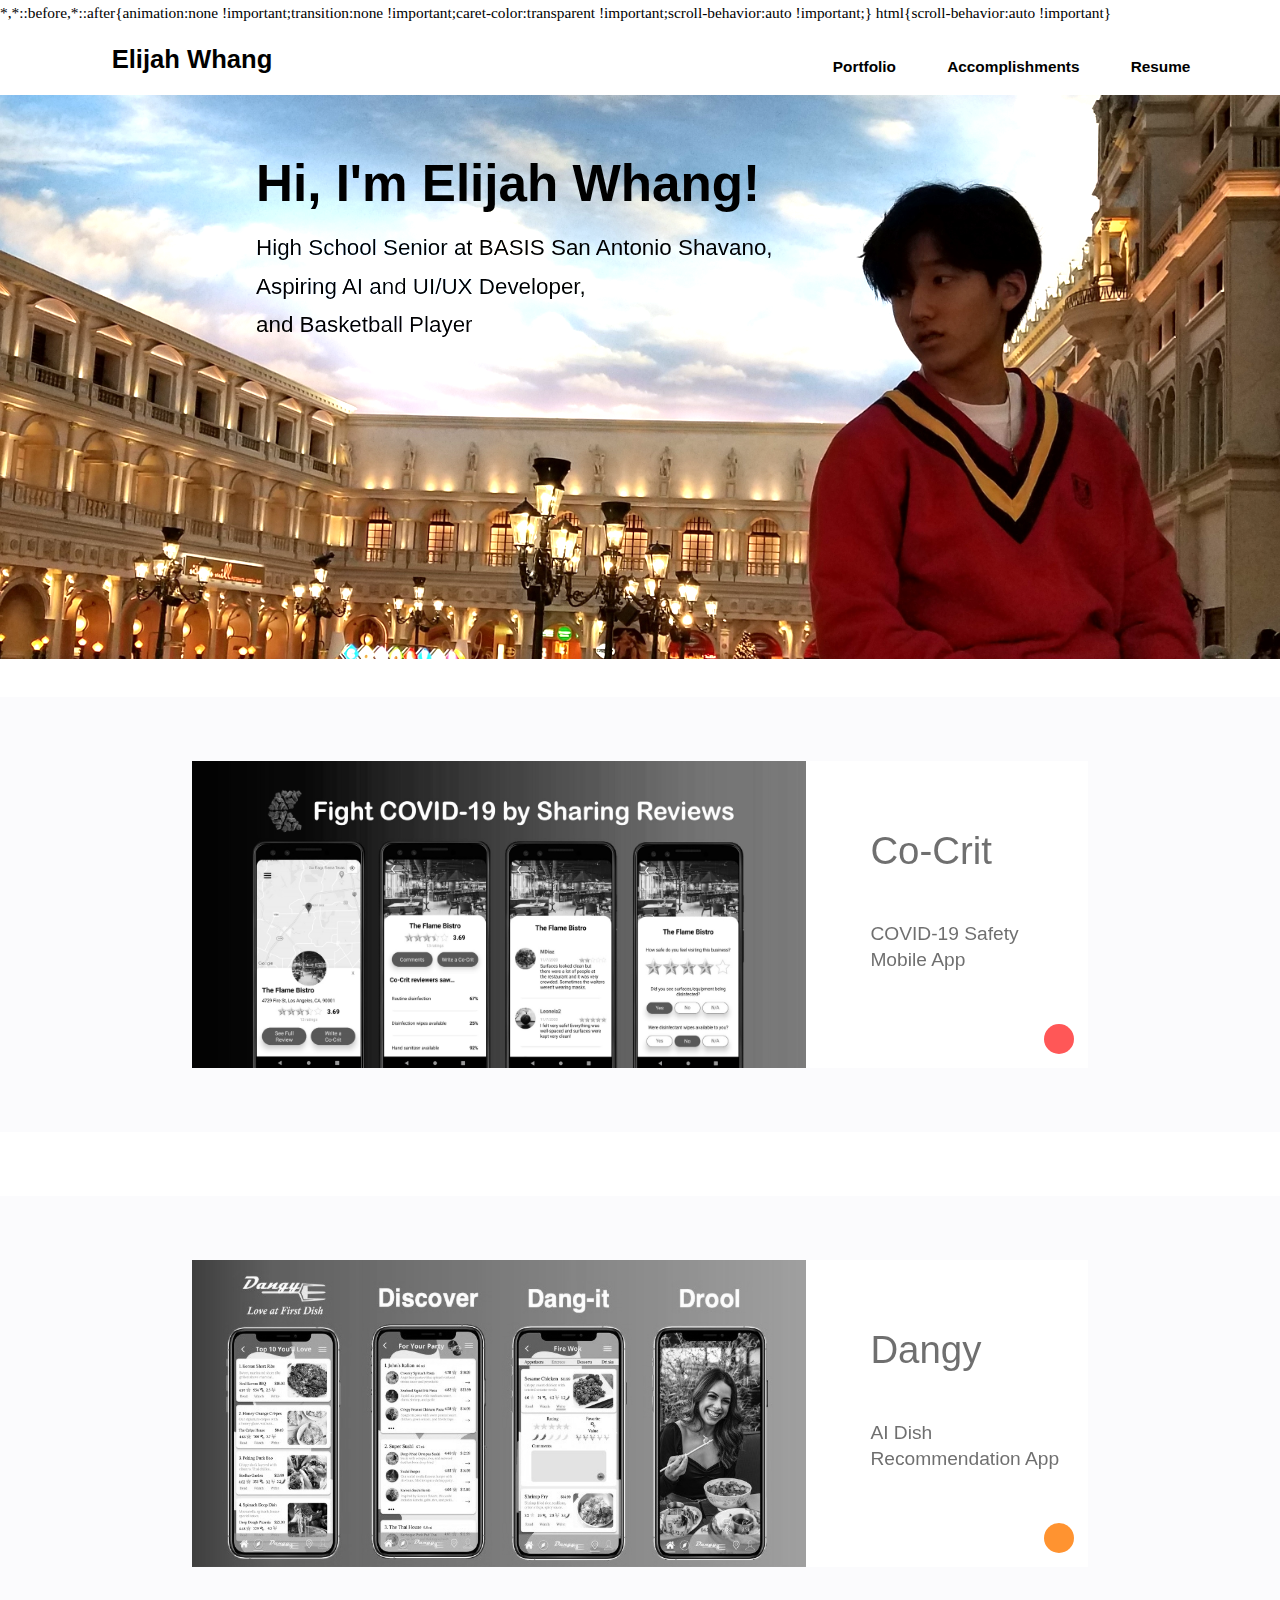
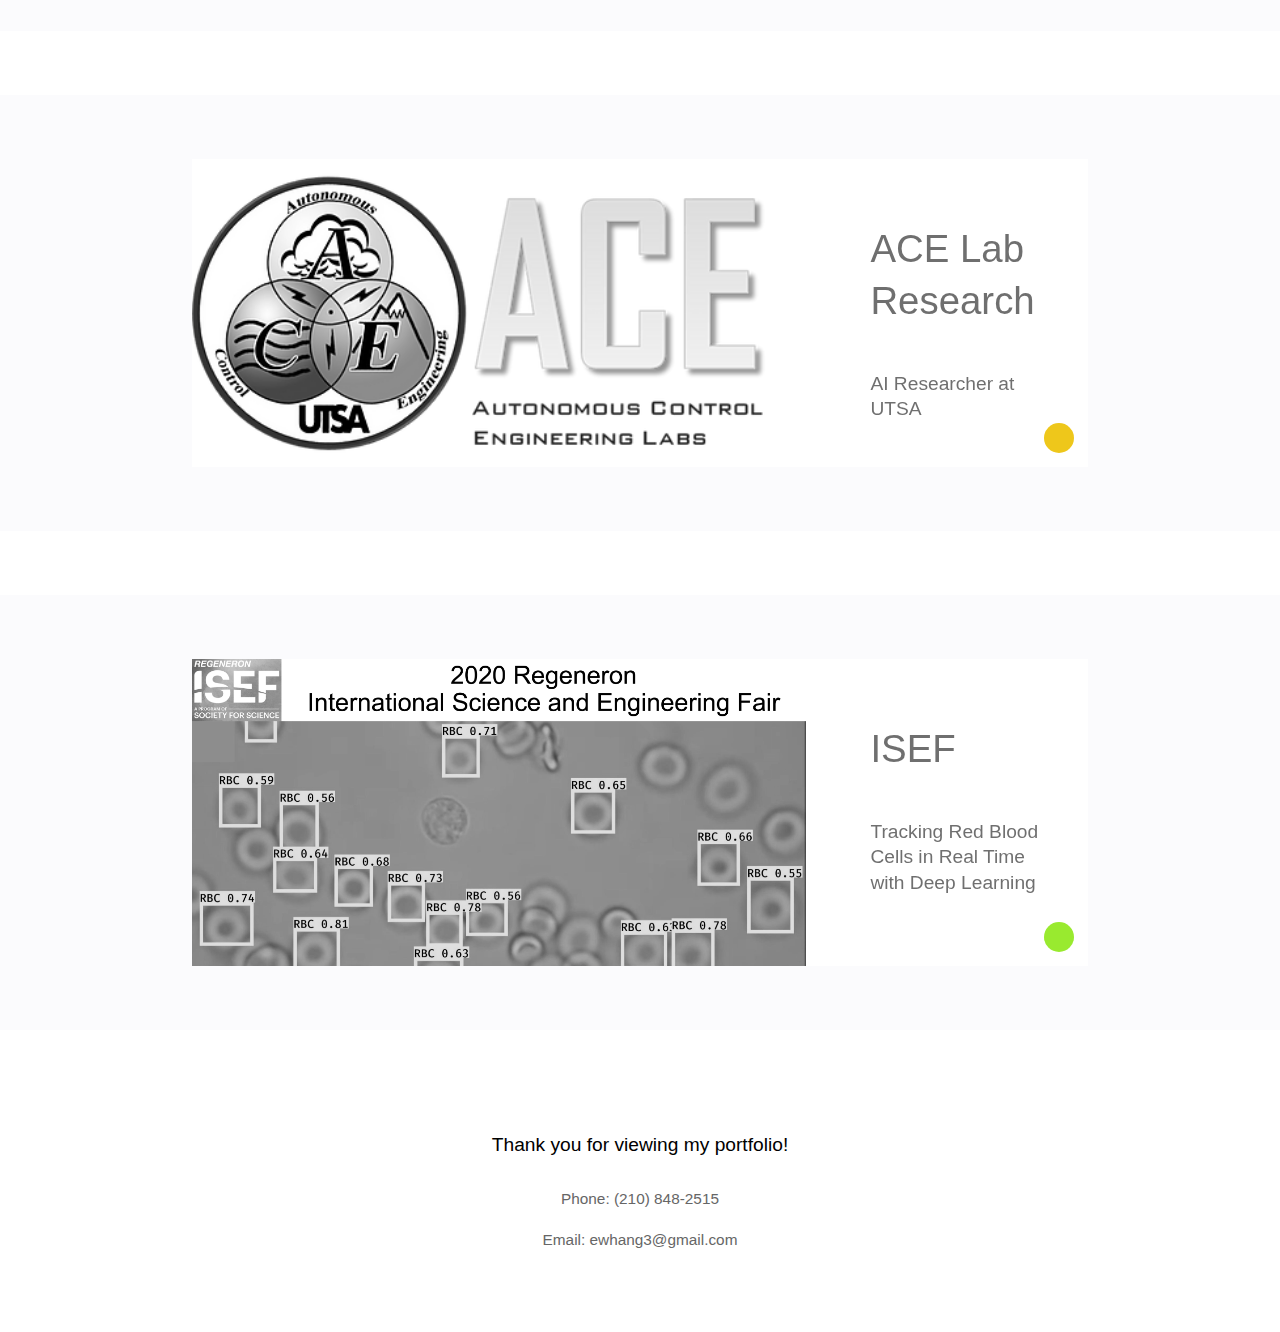
<file: index.html>
<!doctype html>

<html>
  <head>
    <title>Home | Elijah Whang</title>
    <link rel="stylesheet" href="index.css">
    <meta content="width=device-width, initial-scale=1" name="viewport" />
  </head>

  <body>
    <nav>
      <div class="header">
        <a class="name" href="index.html">
          <div class="titleText">Elijah Whang</div>
        </a>
        <ul class="navList">
          <div class='rightLinks'>
            <li class="links"><a class="nav" href="index.html">Portfolio</a></li>
            <li class="links"><a class="nav" href="about.html">Accomplishments</a></li>
            <li class="links"><a class="nav" href="https://www.dropbox.com/s/y58b3o8ppvte00z/Elijah%20Whang%20Resume.pdf?dl=0">Resume</a></li>
          </div>
        </ul>
      </div>   
    </nav>
    <div class="titleContainer">
      <div class="title">Hi, I'm Elijah Whang! </div>
      <div class="subtitle">High School Senior at BASIS San Antonio Shavano,</div>
      <div class="subtitle">Aspiring AI and UI/UX Developer, </div>
      <div class="subtitle"> and Basketball Player</div>
    </div>
    <div class= itemContainer>
      <a class="pageLink" href="cocrit.html">
        <div class="card">
          <div class="cc"></div>
          <div>
            <p class="cardTitle">Co-Crit</p>
            <p class="cardP">COVID-19 Safety Mobile App</p>
          </div>
          <button class="ccButton">
          </button>
        </div>
      </a>
    </div>
    <div class= itemContainer>
      <a class="pageLink" href="https://www.dangyapp.com/">
        <div class="card">
          <div class="dangy"></div>
          <div>
            <p class="cardTitle">Dangy</p>
            <p class="cardP">AI Dish Recommendation App</p>
          </div>
          <button class="dangyButton">
          </button>
        </div>
      </a>
    </div>
    <div class= itemContainer>
      <a class="pageLink" href="ace_lab.html">
        <div class="card">
          <div class="ace_lab"></div>
          <div>
            <p class="cardTitle">ACE Lab Research</p>
            <p class="cardP">AI Researcher at UTSA</p>
          </div>
          <button class="ace_labButton">
          </button>
        </div>
      </a>
    </div>
    <div class= itemContainer>
      <a class="pageLink" href="ISEF.html">
        <div class="card">
          <div class="ISEF"></div>
          <div>
            <p class="cardTitle">ISEF</p>
            <p class="cardP">Tracking Red Blood Cells in Real Time with Deep Learning</p>
          </div>
          <button class="ISEFButton">
          </button>
        </div>
      </a>
    </div>
    <div class="ty">Thank you for viewing my portfolio!</div>
    <p class="phone">
      Phone: (210) 848-2515
    </p> 
    <p class="contact">
      Email: ewhang3@gmail.com
    </p> 
  </body>
</html>
</file>
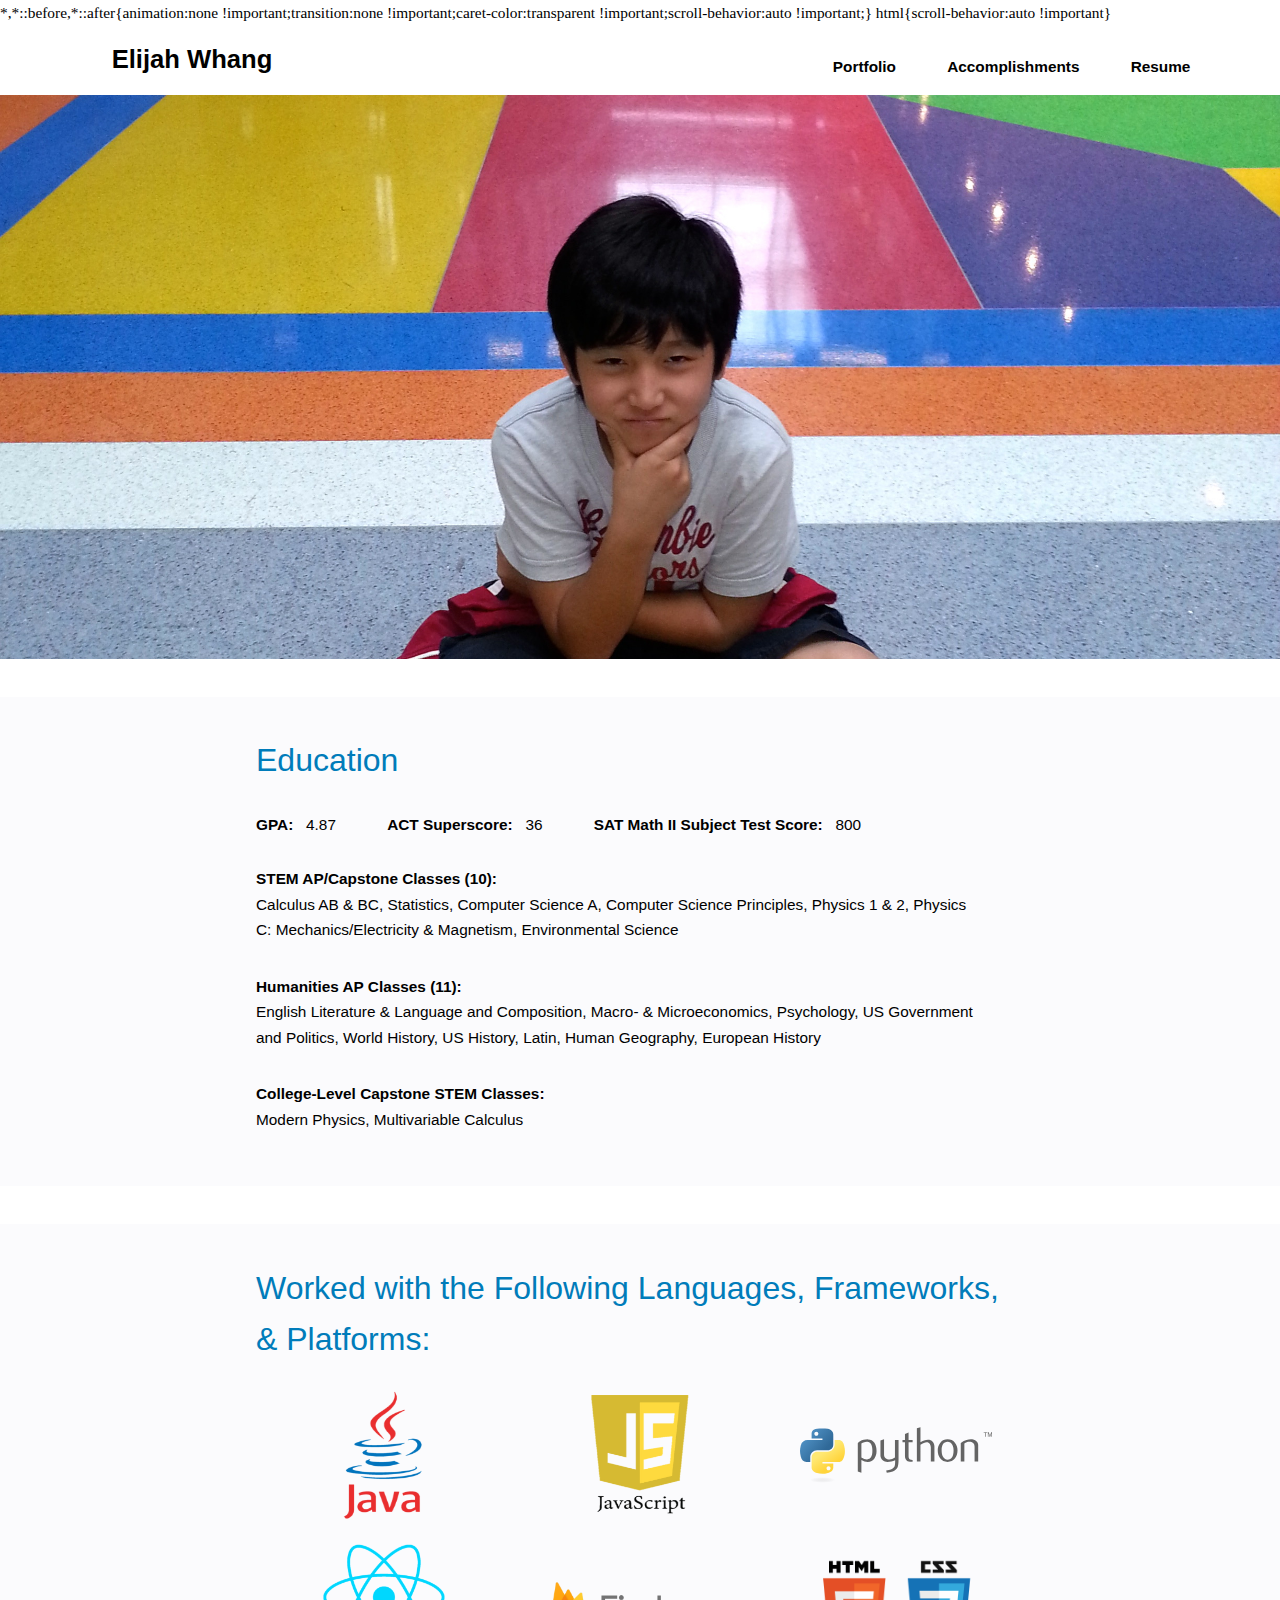
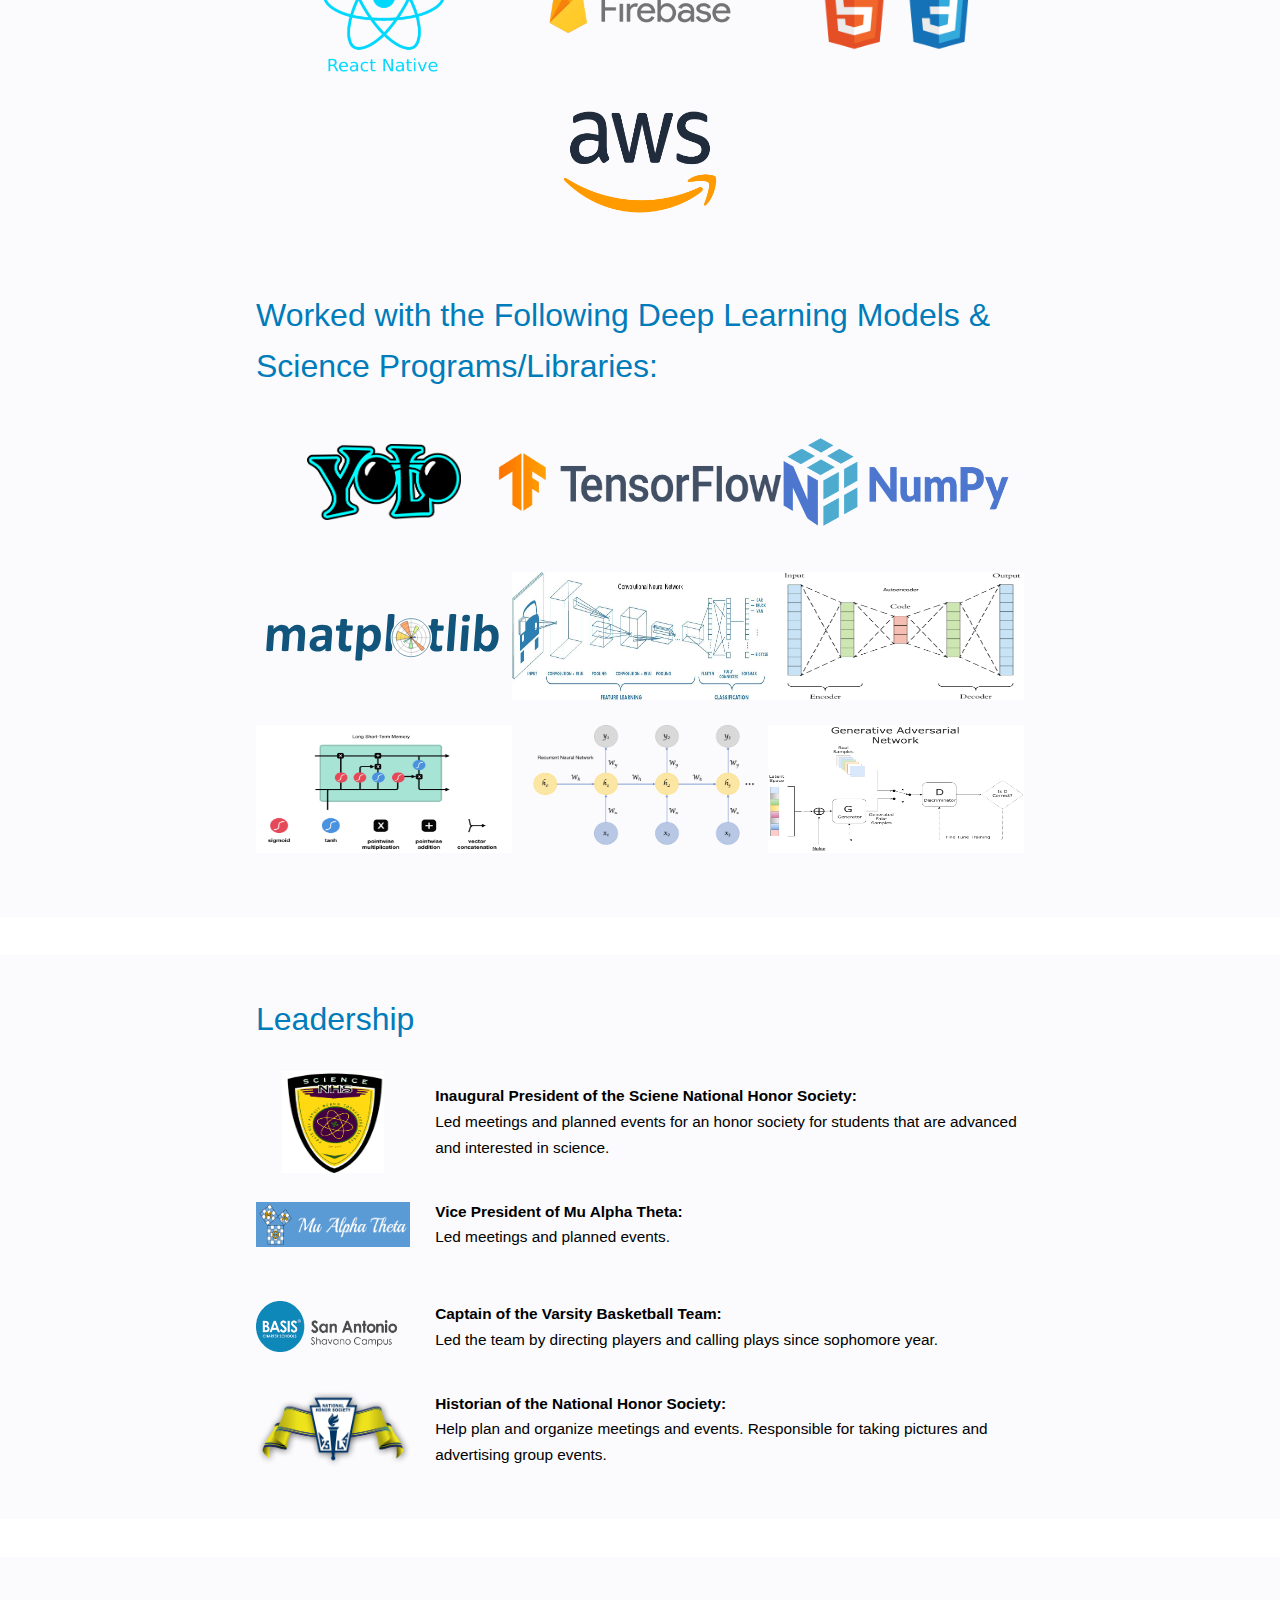
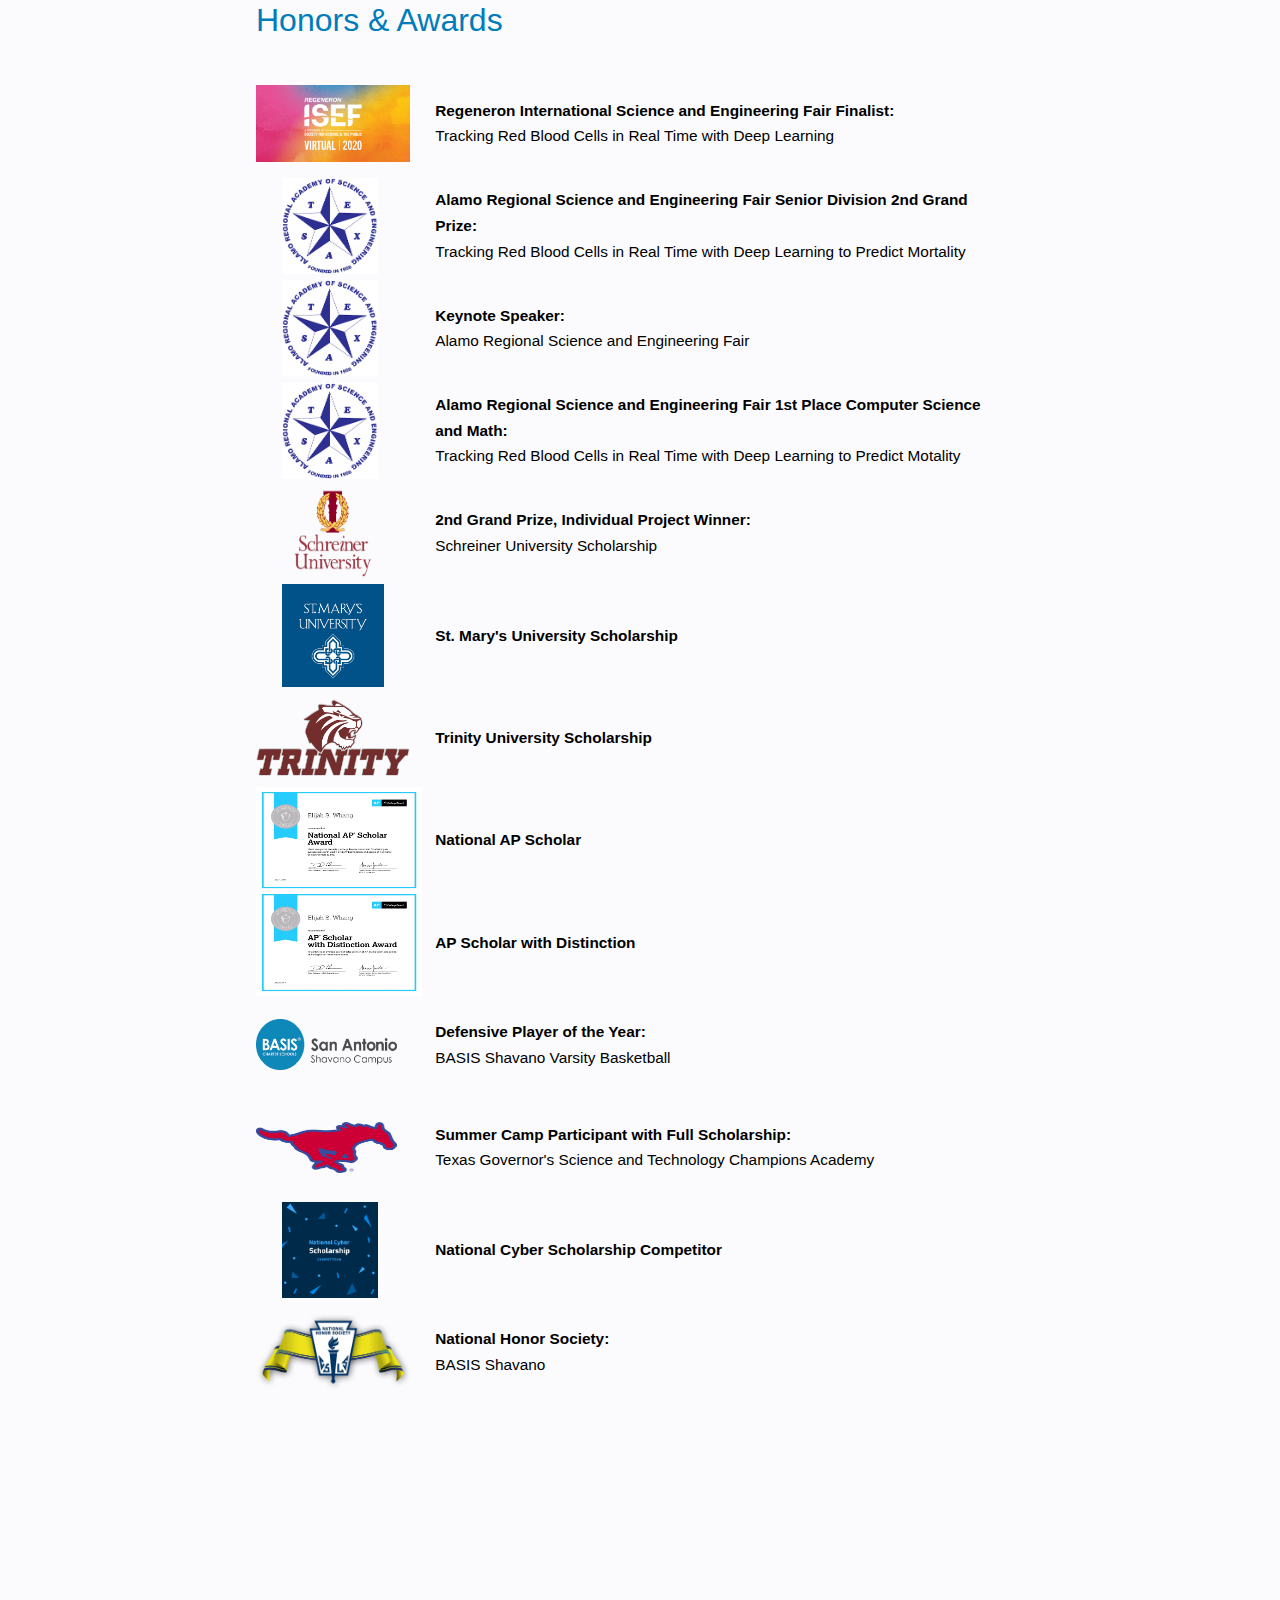
<file: about.html>
<!doctype html>

<html>
  <head>
    <title>Accomplishments | Elijah Whang</title>
    <link rel="stylesheet" href="index.css">
    <link rel="stylesheet" href="projectStyle.css">
    <link rel="stylesheet" href="about.css">
    <meta content="width=device-width, initial-scale=1" name="viewport" />
  </head>

  <body>
    <nav>
      <div class="header">
        <a class="name" href="index.html">
            <div class="titleText">Elijah Whang</div>
        </a>
        <ul class="navList">
          <div class='rightLinks'>
            <li class="links"><a class="nav" href="index.html">Portfolio</a></li>
            <li class="links"><a class="nav" href="about.html">Accomplishments</a></li>
            <li class="links"><a class="nav" href="https://www.dropbox.com/s/y58b3o8ppvte00z/Elijah%20Whang%20Resume.pdf?dl=0">Resume</a></li>
          </div>
        </ul>
      </div>   
    </nav>

    <div class="aboutContainer"></div>
    <div>
      <div class="container">
        <div class="pSubtitle">Education</div>
        <div class="scores">
          <div style="flex-direction: row; margin-right: 2vw;">
            <b>GPA:</b> 4.87
          </div>
          <div class="scoreItem">
            <b>ACT Superscore:</b> 36
          </div> 
          <div class="scoreItem">
            <b>SAT Math II Subject Test Score:</b> 800
          </div> 
        </div>
        <p style="flex-direction: row;">
          <b>STEM AP/Capstone Classes (10):</b> Calculus AB & BC, Statistics, Computer Science A, Computer Science
           Principles, Physics 1 & 2, Physics C: Mechanics/Electricity & Magnetism, Environmental Science
        </p>
        <p style="flex-direction: row;">
          <b>Humanities AP Classes (11):</b> English Literature & Language and Composition, Macro- & Microeconomics,
           Psychology, US Government and Politics, World History, US History, Latin, Human Geography, European History
        </p>
        <p style="flex-direction: row;">
          <b>College-Level Capstone STEM Classes:</b> Modern Physics, Multivariable Calculus
        </p>
      </div>
      <div class="container">
        <div class="pSubtitle">Worked with the Following Languages, Frameworks, & Platforms:</div>
        <div class="iconContainer">
          <div class="iconBox">
            <img class="java" src='./images/java.png'>
          </div>
          <div class="iconBox">
            <img class="js" src='./images/js.png'>
          </div>
          <div class="iconBox">
            <img class="python" src='./images/python.svg'>
          </div>
          <div class="iconBox"> 
            <img class="rn" src='./images/react native.png'>
          </div>
          <div class="iconBox">
            <img class="firebase" src='./images/firebase.png'>
          </div>
          <div class="iconBox">
            <img class="htmlCss" src='./images/html_css.png'>
          </div>
          <div class="iconBox">
            <img class="aws" src='./images/aws.png'>
          </div>
        </div>
        <div class="pSubtitle">Worked with the Following Deep Learning Models & Science Programs/Libraries:</div>
        <div class="iconContainer">
          <div class="iconBox">
            <img class="yolo" src='./images/yolo.png'>
          </div>
          <div class="iconBox">
            <img class="tf" src='./images/tensorflow.png'>
          </div>
          <div class="iconBox">
            <img class="firebase" src='./images/numpy.png'>
          </div>
          <div class="iconBox"> 
            <img class="firebase" src='./images/matplotlib.svg'>
          </div>
          <div class="iconBox"> 
            <img class="firebase" src='./images/cnn.jpeg'>
          </div>
          <div class="iconBox"> 
            <img class="firebase" src='./images/autoencoder.png'>
          </div>
          <div class="iconBox"> 
            <img class="firebase" src='./images/lstm.png'>
          </div>
          <div class="iconBox"> 
            <img class="firebase" src='./images/rnn.png'>
          </div>
          <div class="iconBox"> 
            <img class="firebase" src='./images/gan.png'>
          </div>

        </div>
      </div>
      <div class="container">
        <div class="pSubtitle">Leadership</div>
        <div style="flex-direction: row; align-items: center;">
          <div class="achIcons">
            <img style="width: 8vw; height: 8vw; padding-left: 2vw;" src='./images/snhs.png'>
          </div>
          <div class="iconWords">
            <b>Inaugural President of the Sciene National Honor Society:</b> Led meetings and planned events for an honor society for students that are advanced and interested in science.
          </div>
        </div>
        <div style="flex-direction: row; align-items: center;">
          <div class="achIcons">
            <img style="width: 12vw; height: 3.5vw;" src='./images/MAT.png'>
          </div>
          <div class="iconWords">
            <b>Vice President of Mu Alpha Theta:</b> Led meetings and planned events.
          </div>
        </div>
        <div style="flex-direction: row; align-items: center">
          <div class="achIcons">
            <img style="width: 11vw; height: 4vw;" src='./images/BASIS.png'>
          </div>
          <div class="iconWords">
            <b>Captain of the Varsity Basketball Team:</b> Led the team by directing players and calling plays since sophomore year.
          </div>
        </div>
        <div style="flex-direction: row; align-items: center">
          <div class="achIcons">
            <img style="width: 12vw; height: 6vw;" src='./images/NHS.png'>
          </div>
          <div class="iconWords">
            <b>Historian of the National Honor Society:</b> Help plan and organize meetings and events. Responsible for taking pictures and advertising group events.
          </div>
        </div>
      </div>
      <div class="container">
        <div class="pSubtitle">Honors & Awards</div>
        <div style="flex-direction: row; align-items: center">
          <div class="achIcons">
            <img style="width: 12vw; height: 6vw;" src='./images/ISEF.png'>
          </div>
          <div class="iconWords">
            <b>Regeneron International Science and Engineering Fair Finalist:</b> Tracking Red Blood Cells in Real Time with Deep Learning
          </div>
        </div>
        <div style="flex-direction: row; align-items: center">
          <div class="achIcons">
            <img style="width: 7.5vw; height: 7.5vw; padding-left: 2vw;" src='./images/ARSEF.png'>
          </div>
          <div class="iconWords">
            <b>Alamo Regional Science and Engineering Fair Senior Division 2nd Grand Prize:</b> Tracking Red Blood Cells in Real Time with Deep Learning to Predict Mortality
          </div>
        </div>
        <div style="flex-direction: row; align-items: center">
          <div class="achIcons">
            <img style="width: 7.5vw; height: 7.5vw; padding-left: 2vw;" src='./images/ARSEF.png'>
          </div>
          <div class="iconWords">
            <b>Keynote Speaker:</b> Alamo Regional Science and Engineering Fair
          </div>
        </div>
        <div style="flex-direction: row; align-items: center">
          <div class="achIcons">
            <img style="width: 7.5vw; height: 7.5vw; padding-left: 2vw;" src='./images/ARSEF.png'>
          </div>
          <div class="iconWords">
            <b>Alamo Regional Science and Engineering Fair 1st Place Computer Science and Math:</b> Tracking Red Blood Cells in Real Time with Deep Learning to Predict Motality
          </div>
        </div>
        <div style="flex-direction: row; align-items: center">
          <div class="achIcons">
            <img style="width: 8vw; height: 8vw; padding-left: 2vw;" src='./images/Schreiner.png'>
          </div>
          <div class="iconWords">
          <b>2nd Grand Prize, Individual Project Winner:</b> Schreiner University Scholarship
          </div>
        </div>
        <div style="flex-direction: row; align-items: center">
          <div class="achIcons">
            <img style="width: 8vw; height: 8vw; padding-left: 2vw;" src='./images/StMarys.jpg'>
          </div>
          <div class="iconWords">
            <b>St. Mary's University Scholarship</b>
          </div>
        </div>
        <div style="flex-direction: row; align-items: center">
          <div class="achIcons">
            <img style="width: 12vw; height: 6vw;" src='./images/Trinity.png'>
          </div>
          <div class="iconWords">
            <b>Trinity University Scholarship</b>
          </div>
        </div>
        <div style="flex-direction: row; align-items: center">
          <div class="achIcons">
            <img style="width: 13vw; height: 8.3vw;" src='./images/NatAP.jpg'>
          </div>
          <div class="iconWords">
            <b>National AP Scholar</b>
          </div>
        </div>
        <div style="flex-direction: row; align-items: center">
          <div class="achIcons">
            <img style="width: 13vw; height: 8.3vw;" src='./images/DistAP.jpg'>
          </div>
          <div class="iconWords">
            <b>AP Scholar with Distinction</b>
          </div>
        </div>
        <div style="flex-direction: row; align-items: center">
          <div class="achIcons">
            <img style="width: 11vw; height: 4vw;" src='./images/BASIS.png'>
          </div>
          <div class="iconWords">
            <b>Defensive Player of the Year:</b> BASIS Shavano Varsity Basketball
          </div>
        </div>
        <div style="flex-direction: row; align-items: center">
          <div class="achIcons">
            <img style="width: 11vw; height: 4vw;" src='./images/smu.png'>
          </div>
          <div class="iconWords">
            <b>Summer Camp Participant with Full Scholarship:</b> Texas Governor's Science and Technology Champions Academy
          </div>
        </div>
        <div style="flex-direction: row; align-items: center">
          <div class="achIcons">
            <img style="width: 7.5vw; height: 7.5vw; padding-left: 2vw;" src='./images/cyber_scholarship.png'>
          </div>
          <div class="iconWords">
            <b>National Cyber Scholarship Competitor</b>
          </div>
        </div>
        <div style="flex-direction: row; align-items: center">
          <div class="achIcons">
            <img style="width: 12vw; height: 6vw;" src='./images/NHS.png'>
          </div>
          <div class="iconWords">
            <b>National Honor Society:</b> BASIS Shavano
          </div>
        </div>
        <iframe class="nhsVid"
          src="https://www.youtube.com/embed/zDYWz-x--H4">
        </iframe>
      </div>
    </div>
  </div>    
  </body>
</html>
</file>
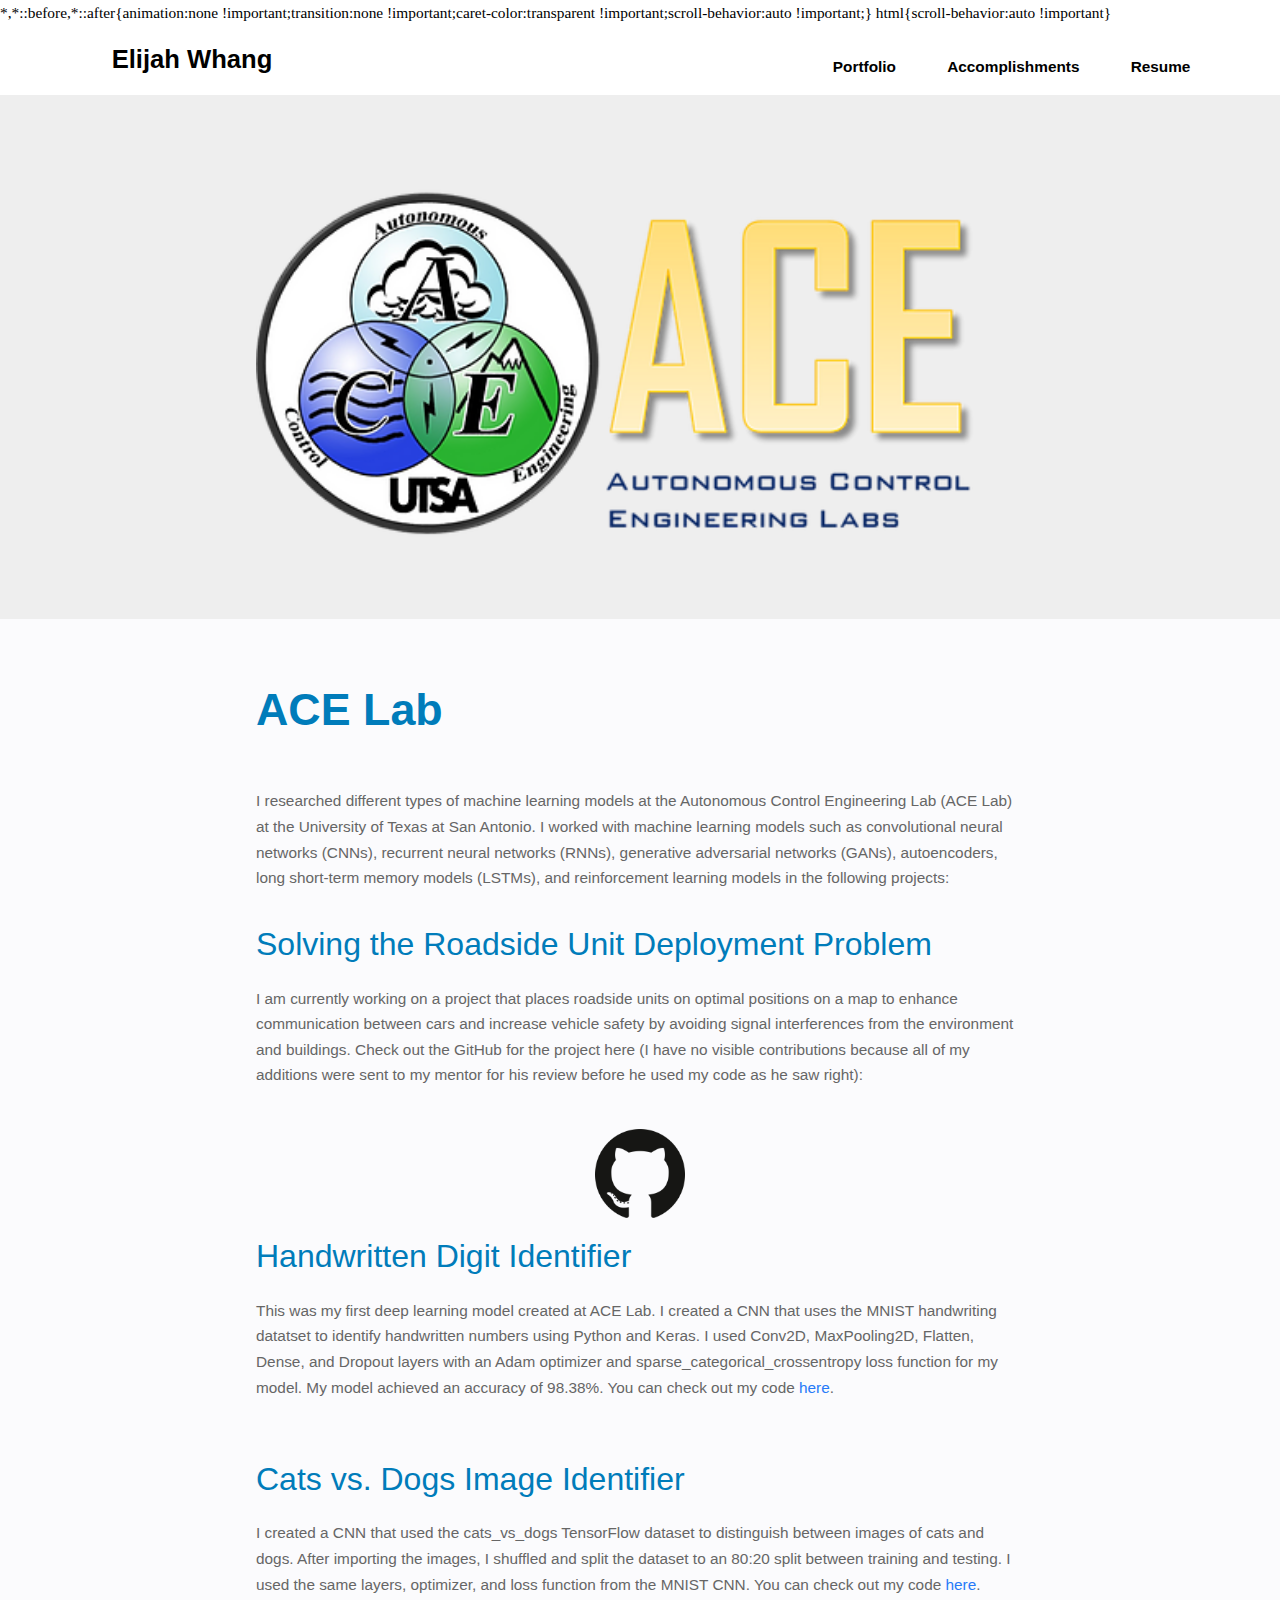
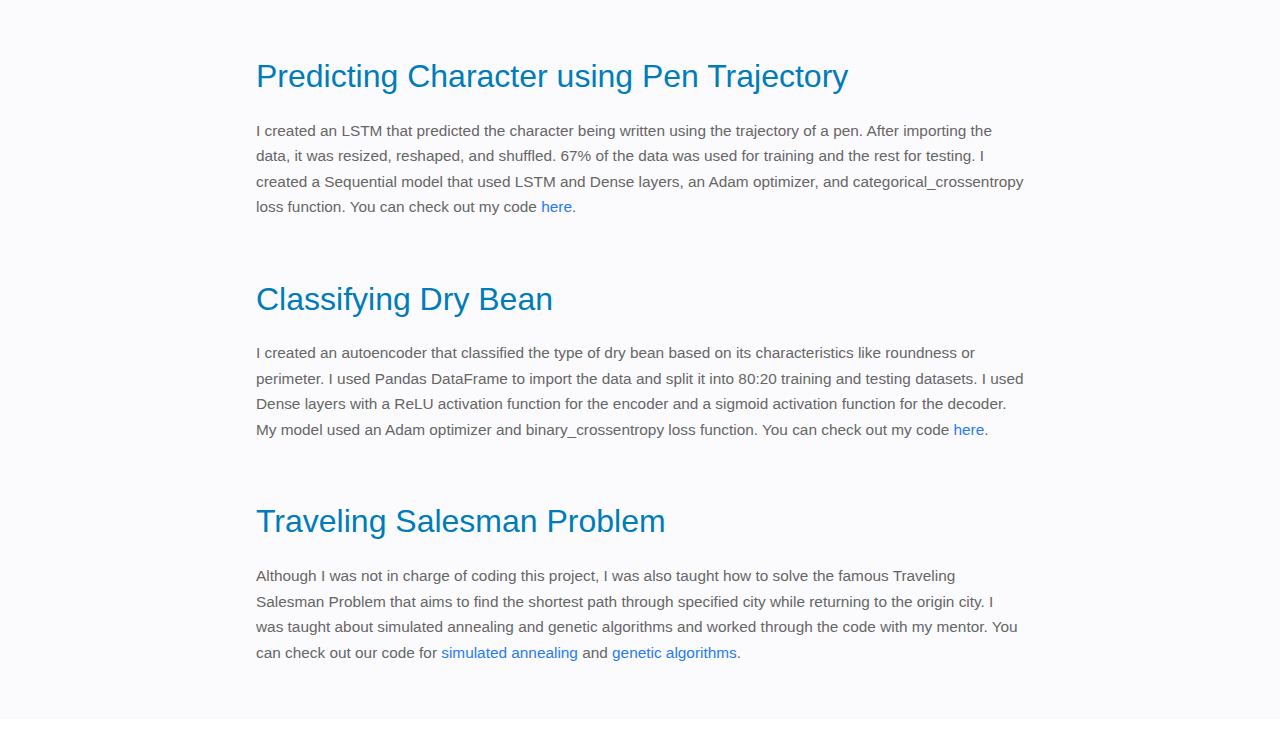
<file: ace_lab.html>
<!doctype html>

<html>
  <head>
    <title>ACE Lab | Elijah Whang</title>
    <link rel="stylesheet" href="index.css">
    <link rel="stylesheet" href="cocrit.css">
    <link rel="stylesheet" href="projectStyle.css">
    <meta content="width=device-width, initial-scale=1" name="viewport" />
  </head>

  <body>
    <nav>
      <div class="header">
        <a class="name" href="index.html">
            <div class="titleText">Elijah Whang</div>
        </a>
        <ul class="navList">
          <div class='rightLinks'>
            <li class="links"><a class="nav" href="index.html">Portfolio</a></li>
            <li class="links"><a class="nav" href="about.html">Accomplishments</a></li>
            <li class="links"><a class="nav" href="https://www.dropbox.com/s/y58b3o8ppvte00z/Elijah%20Whang%20Resume.pdf?dl=0">Resume</a></li>
          </div>
        </ul>
      </div>   
    </nav>
    <div class="vContainer">
      <img class="ccVer" src='./images/acelab.webp'>
    </div>
    <div class="container">
        <div class="projectTitle">ACE Lab</div>
        <p>
            I researched different types of machine learning models at the Autonomous Control Engineering Lab
             (ACE Lab) at the University of Texas at San Antonio. I worked with machine learning models such as
             convolutional neural networks (CNNs), recurrent neural networks (RNNs), generative adversarial networks
             (GANs), autoencoders, long short-term memory models (LSTMs), and reinforcement learning models in the following projects:
        </p>
        <div class="container">
          <div class="pSubtitle">Solving the Roadside Unit Deployment Problem</div>
          <p>
              I am currently working on a project that places roadside units on optimal positions on a map to enhance communication between cars
               and increase vehicle safety by avoiding signal interferences from the environment and buildings. Check out the GitHub for the project
               here (I have no visible contributions because all of my additions were sent to my mentor for his review before he used my code
               as he saw right):
          </p>
        </div>
        <div class="icons">
          <a href='https://github.com/pyrosnowman24/Map_Dataset_Generator'>
            <img class="githubIcon" src="./images/github.png">
          </a>
        </div>
        <div class="container">
          <div class="pSubtitle">Handwritten Digit Identifier</div>
          <p>
            This was my first deep learning model created at ACE Lab. I created a CNN that uses the MNIST handwriting datatset
             to identify handwritten numbers using Python and Keras. I used Conv2D, MaxPooling2D,
             Flatten, Dense, and Dropout layers with an Adam optimizer and sparse_categorical_crossentropy loss function for my model.
             My model achieved an accuracy of 98.38%. You can check out my code <a href='https://colab.research.google.com/drive/1ECVd1C_dSJtCwYpmPKWKdwvlky7ZkQrr' class="hyperlink">here</a>.
          </p>
        </div> 
        <div class="container">
          <div class="pSubtitle">Cats vs. Dogs Image Identifier</div>
          <p>
            I created a CNN that used the cats_vs_dogs TensorFlow dataset to distinguish
             between images of cats and dogs. After importing the images, I shuffled and split the dataset to an 80:20 split
             between training and testing. I used the same layers, optimizer, and loss function from the MNIST CNN.
             You can check out my code <a href='https://colab.research.google.com/drive/17iDoI35DX85LL9o6WwV1PDS_88EF16_G' class="hyperlink">here</a>.
          </p>
        </div> 
        <div class="container">
          <div class="pSubtitle">Predicting Character using Pen Trajectory</div>
          <p>
            I created an LSTM that predicted the character being written using the trajectory of a pen. After importing the data,
             it was resized, reshaped, and shuffled. 67% of the data was used
             for training and the rest for testing. I created a Sequential model that used LSTM and Dense layers, an Adam optimizer,
             and categorical_crossentropy loss function.
             You can check out my code <a href='https://colab.research.google.com/drive/1E7fOBKJ6SjEyQvA0igyMDZamd2jGolLa' class="hyperlink">here</a>.
          </p>
        </div> 
        <div class="container">
          <div class="pSubtitle">Classifying Dry Bean</div>
          <p>
            I created an autoencoder that classified the type of dry bean based on its characteristics like roundness or perimeter.
             I used Pandas DataFrame to import the data and split it into 80:20 training and testing datasets. I used Dense layers with
             a ReLU activation function for the encoder and a sigmoid activation function for the decoder. My model used an Adam
             optimizer and binary_crossentropy loss function.
             You can check out my code <a href='https://colab.research.google.com/drive/1LBtJYOstq-J4msy0GecwRbem3N-1E-3J' class="hyperlink">here</a>.
          </p>
        </div>
        <div class="container">
          <div class="pSubtitle">Traveling Salesman Problem</div>
          <p>
            Although I was not in charge of coding this project, I was also taught how to solve the famous Traveling Salesman Problem
             that aims to find the shortest path through specified city while returning to the origin city. I was taught about simulated annealing
             and genetic algorithms and worked through the code with my mentor.
             You can check out our code for <a href='https://colab.research.google.com/drive/1pOlqBgS18HQT7hDiLS8aSfcGlCx3sFrL' class="hyperlink">simulated annealing</a> and
             <a href='https://colab.research.google.com/drive/11fcoNNUdFFDB4CQlikJvi2vueBKcjFQu' class="hyperlink">genetic algorithms</a>.
          </p>
        </div>
  </body>
</html>
</file>
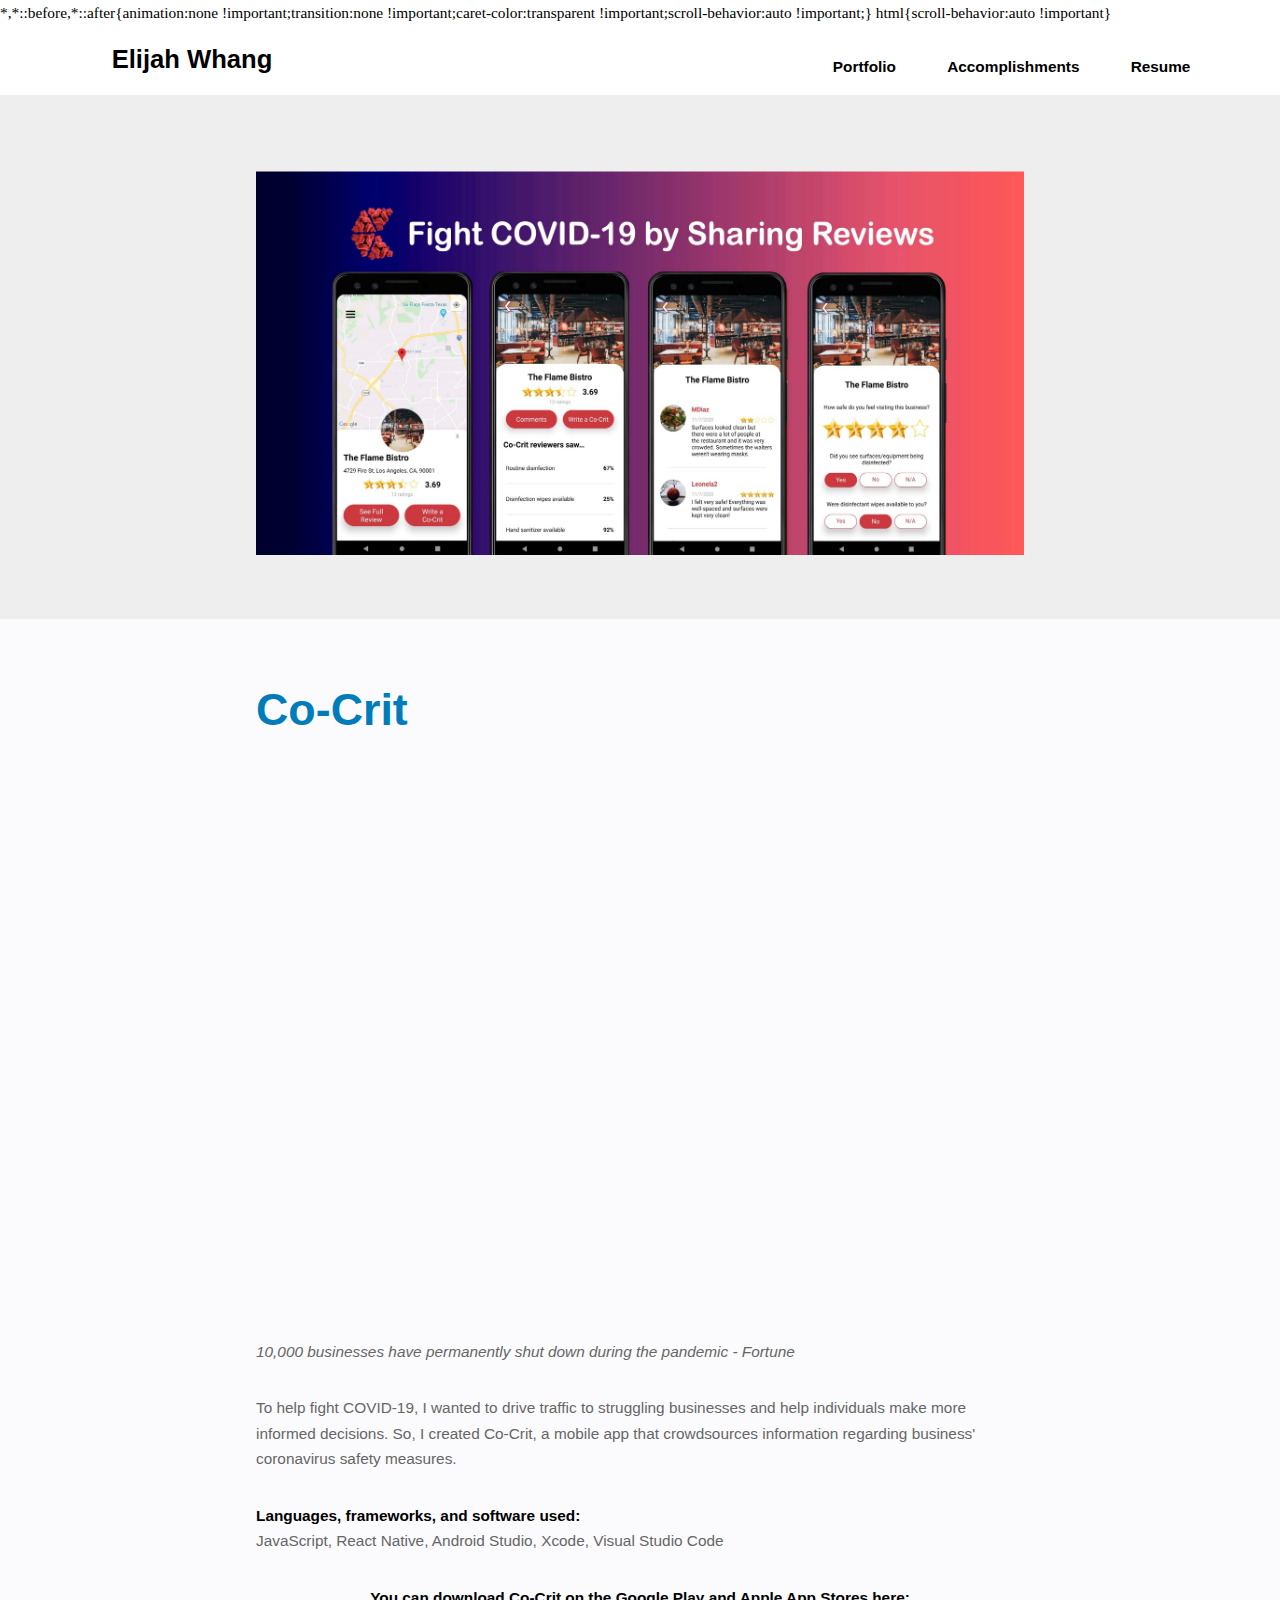
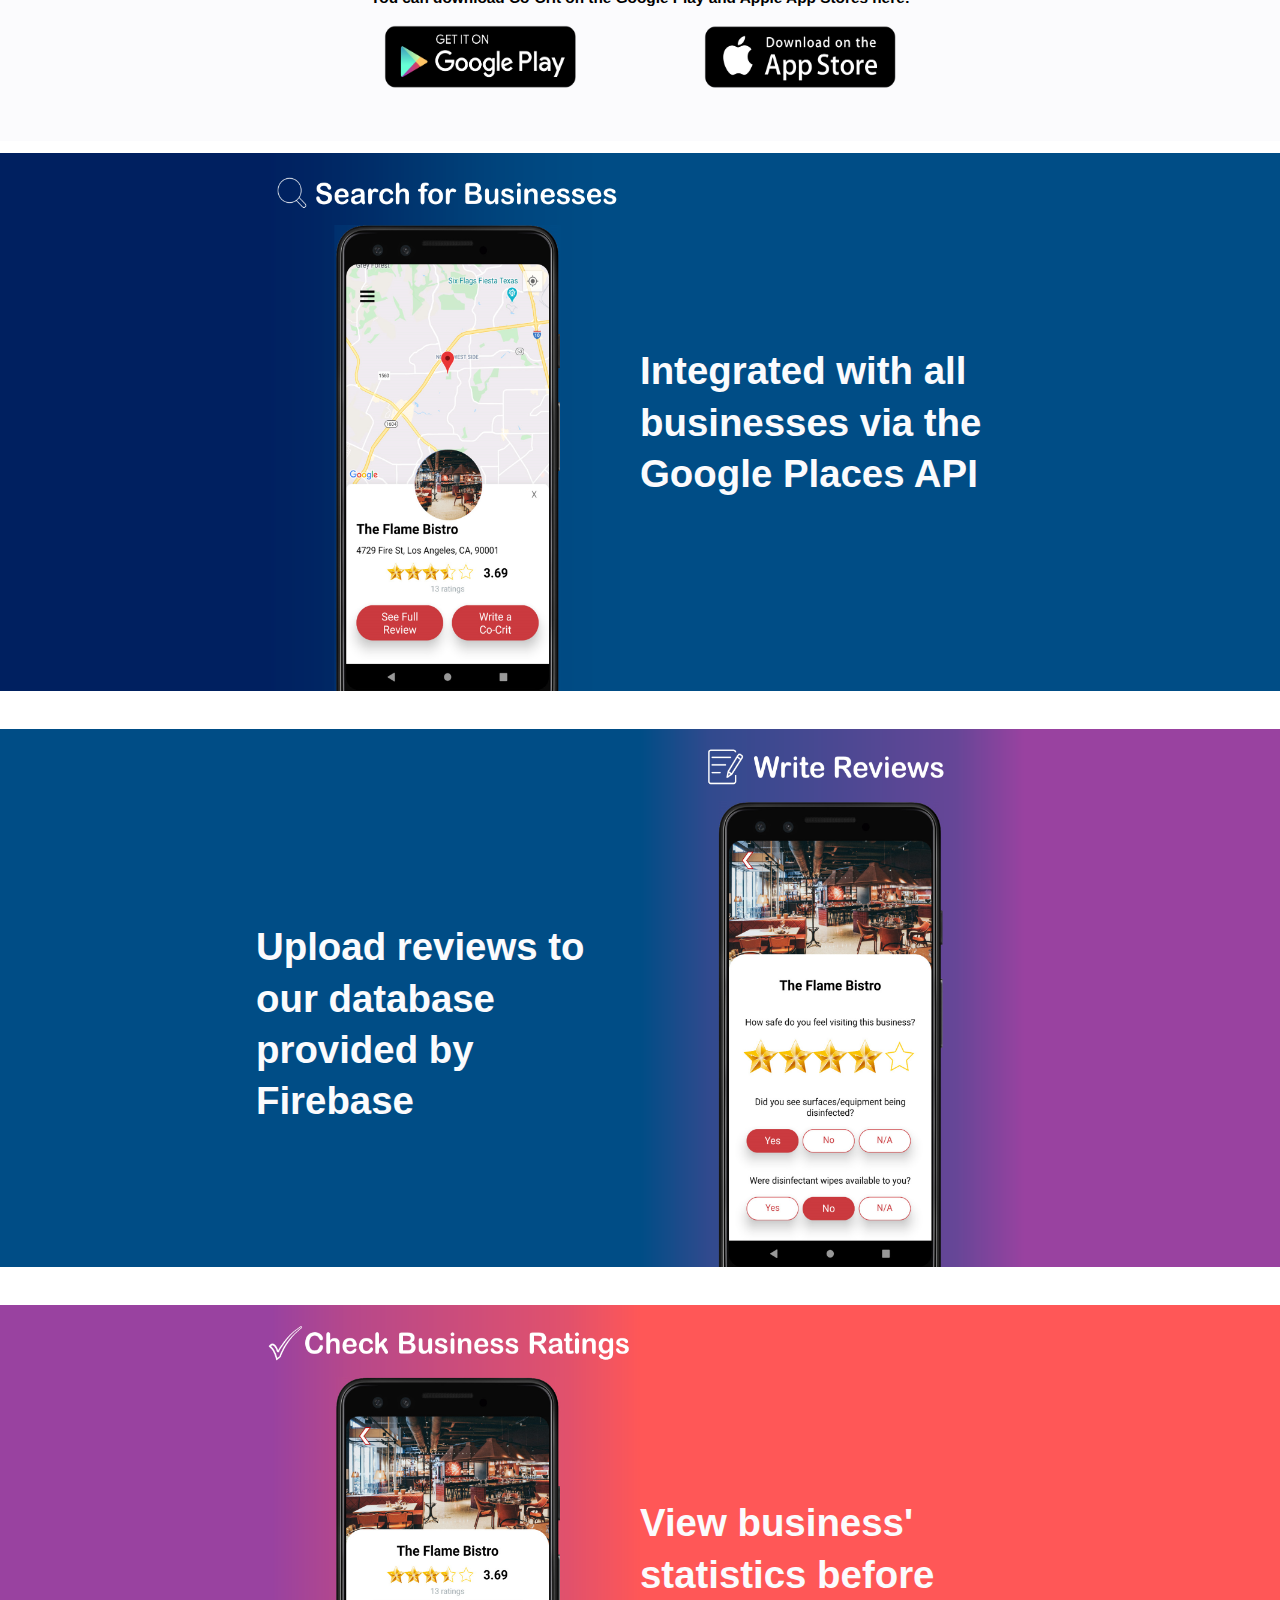
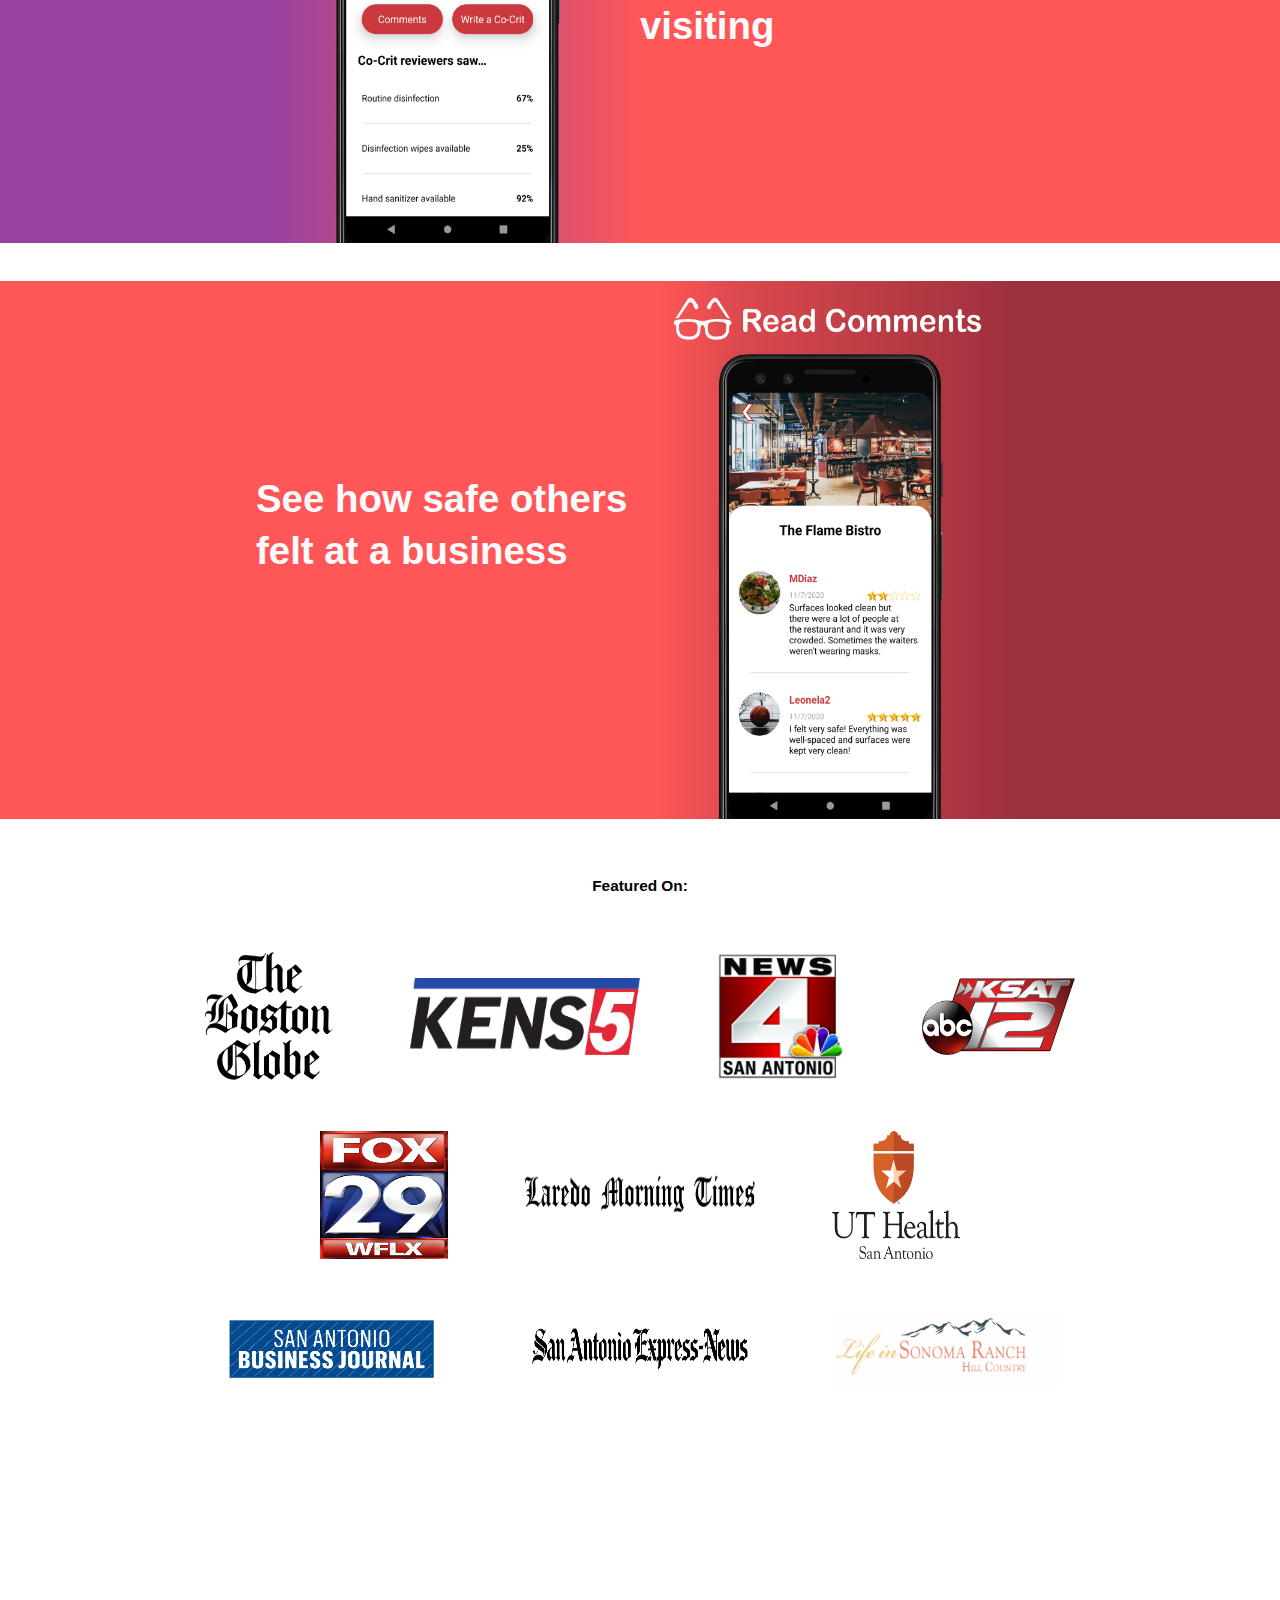
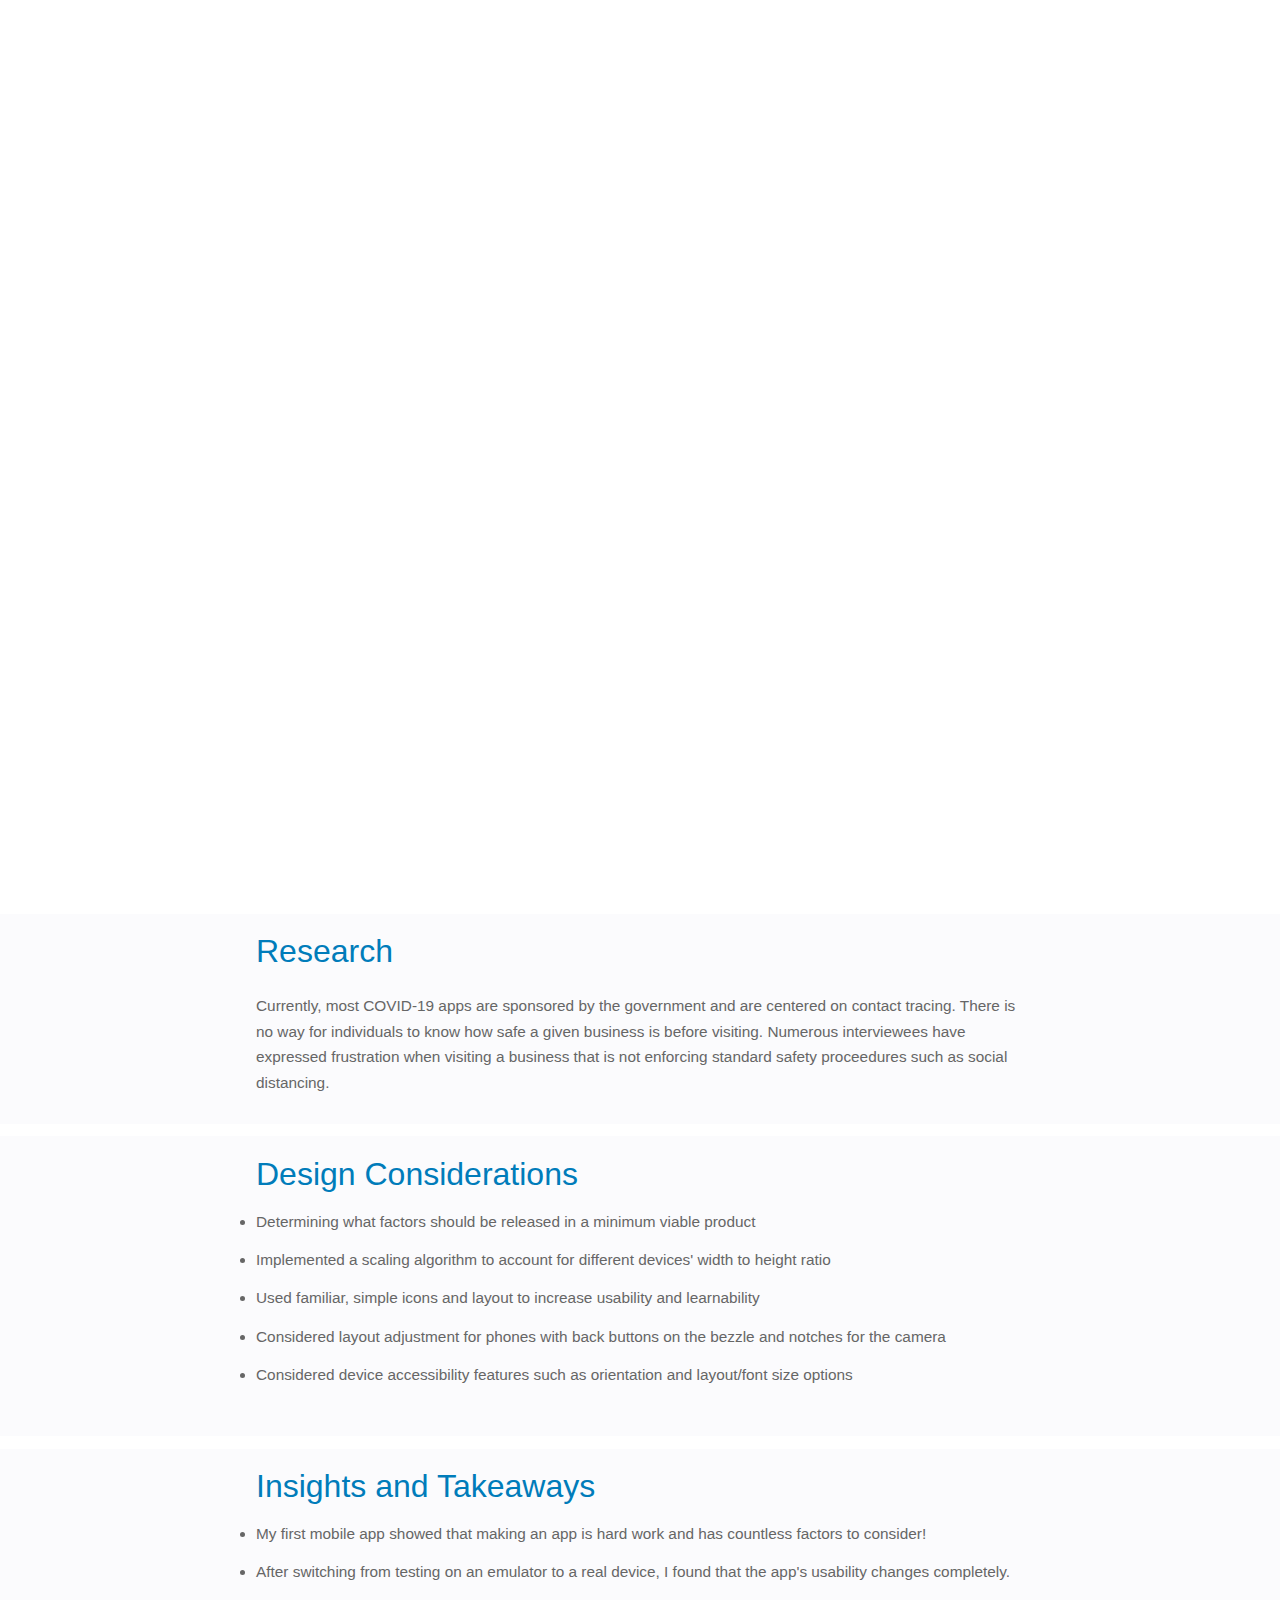
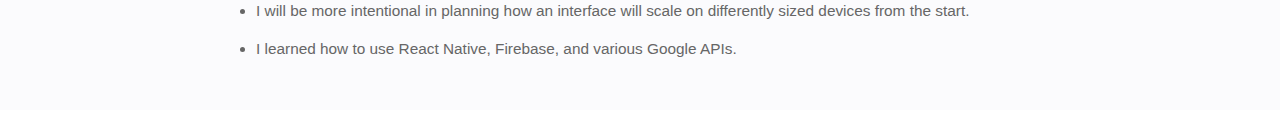
<file: cocrit.html>
<!doctype html>

<html>
  <head>
    <title>Co-Crit | Elijah Whang</title>
    <link rel="stylesheet" href="index.css">
    <link rel="stylesheet" href="projectStyle.css">
    <link rel="stylesheet" href="cocrit.css">
    <meta content="width=device-width, initial-scale=1" name="viewport" />
  </head>

  <body>
    <nav>
      <div class="header">
        <a class="name" href="index.html">
            <div class="titleText">Elijah Whang</div>
        </a>
        <ul class="navList">
          <div class='rightLinks'>
            <li class="links"><a class="nav" href="index.html">Portfolio</a></li>
            <li class="links"><a class="nav" href="about.html">Accomplishments</a></li>
            <li class="links"><a class="nav" href="https://www.dropbox.com/s/y58b3o8ppvte00z/Elijah%20Whang%20Resume.pdf?dl=0">Resume</a></li>
          </div>
        </ul>
      </div>   
    </nav>
    <div class="vContainer">
        <img class="ccVer" src='./images/Co-Crit Ad.jpg'>
    </div>
    <div class="container">
        <div class="projectTitle">Co-Crit</div>
        <iframe class="cocritvid"
          src="https://www.youtube.com/embed/lS4eagaVPL4">
        </iframe>
        <p><em>10,000 businesses have permanently shut down during the pandemic - Fortune</em></p>
        <p>
            To help fight COVID-19, I wanted to drive traffic to struggling businesses and 
            help individuals make more informed decisions. So, I created Co-Crit,
            a mobile app that crowdsources information regarding business' coronavirus safety measures.
        </p>
        <p>
          <b>Languages, frameworks, and software used: </b>JavaScript, React Native, Android Studio, Xcode, Visual Studio Code
        </p>
        <p style="align-self: center; text-align: center;"><b>You can download Co-Crit on the Google Play and Apple App Stores here:</b></p>
        <div class="icons">
          <a href='https://play.google.com/store/apps/details?id=com.cocrit'>
            <img class="storeIcon" src='./images/google_play.png' alt="google_play">
          </a>
          <a href='https://apps.apple.com/us/app/co-crit-safety-reviews/id1545041837'>
            <img class="storeIcon" src='./images/apple.png' alt="apple">
          </a>
        </div>
    </div>  
    <div class="ccContainer1">
        <div class="colorHolder1"></div>
        <img src='./images/cocrit1.png' class='ccImg' alt="co-crit home search">
        <div class="ccText">Integrated with all businesses via the Google Places API</div>
    </div>
    <div class="ccContainer2">
        <div class="ccText">Upload reviews to our database provided by Firebase</div>
        <img src='./images/cocrit2.png' class='ccImg' alt="co-crit home write">
        <div class="colorHolder2"></div>
    </div>
    <div class="ccContainer3">
        <div class="colorHolder3"></div>
        <img src='./images/cocrit3.png' class='ccImg' alt="co-crit home check">
        <div class="ccText">View business' statistics before visiting</div>
    </div>
    <div class="ccContainer4">
        <div class="ccText">See how safe others felt at a business</div>
        <img src='./images/cocrit4.png' class='ccImg' alt="co-crit home read">
        <div class="colorHolder4"></div>
    </div>
  <p style="align-self: center; text-align: center;"><b>Featured On:</b></p>
  <div class="newsIcons">
    <div class="topIcons">
      <img class="squareIcon" src="./images/boston_globe.png">
      <img class="longIcon" src="./images/kens5.png">
      <img class="squareIcon" src="./images/news4.png">
      <img class="ksat12" src="./images/ksat12.png">
    </div>
    <div class="spacingIcons">
      <img class="squareIcon" src="./images/fox29.jpeg">
      <img class="longIcon" src="./images/laredo_morning_times.png">
      <img class="squareIcon" src="./images/uthscsa.webp">
    </div>
    <div class="spacingIcons">
      <img class="longIcon" src="./images/sabj.png">
      <img class="expressNews" src="./images/sa_express_news.png">
      <img class="longIcon" src="./images/sonoma.png">
    </div>
  </div>
  <div>
    <iframe class="cocritvid"
      src="https://www.youtube.com/embed/lDRVuDT8Yss">
    </iframe>
    <iframe class="cocritvid"
      src="https://www.youtube.com/embed/JdhgKWCr66s">
    </iframe>
  </div>
    <div class="container">
        <div class="pSubtitle">Research</div>
        <p>
            Currently, most COVID-19 apps are sponsored by the government and are centered on contact tracing. There is no
            way for individuals to know how safe a given business is before visiting. Numerous interviewees have expressed frustration
            when visiting a business that is not enforcing standard safety proceedures such as social distancing.
        </p>
    </div>    
    <div class="container">
        <div class="pSubtitle">Design Considerations</div>
        <ul class="insightList">
            <li class="ccInsight">
                Determining what factors should be released in a minimum viable product
            </li>
            <li class="ccInsight">
                Implemented a scaling algorithm to account for different devices' width to height ratio
            </li>
            <li class="ccInsight">
                Used familiar, simple icons and layout to increase usability and learnability
            </li>
            <li class="ccInsight">
                Considered layout adjustment for phones with back buttons on the bezzle and notches for the camera
            </li>
            <li class="ccInsight">
                Considered device accessibility features such as orientation and layout/font size options
            </li>
        </ul>
    </div>    
    <div class="container">
      <div class="pSubtitle">Insights and Takeaways</div>
      <ul class="insightList">
        <li class="ccInsight">My first mobile app showed that making an app is hard work and has countless factors to consider!</li>
        <li class="ccInsight">After switching from testing on an emulator to a real device, I found that the app's usability changes completely.</li>
        <li class="ccInsight">I will be more intentional in planning how an interface will scale on differently sized devices from the start.</li>
        <li class="ccInsight">I learned how to use React Native, Firebase, and various Google APIs.</li>
      </ul>
    </div>
  </body>
</html>
</file>
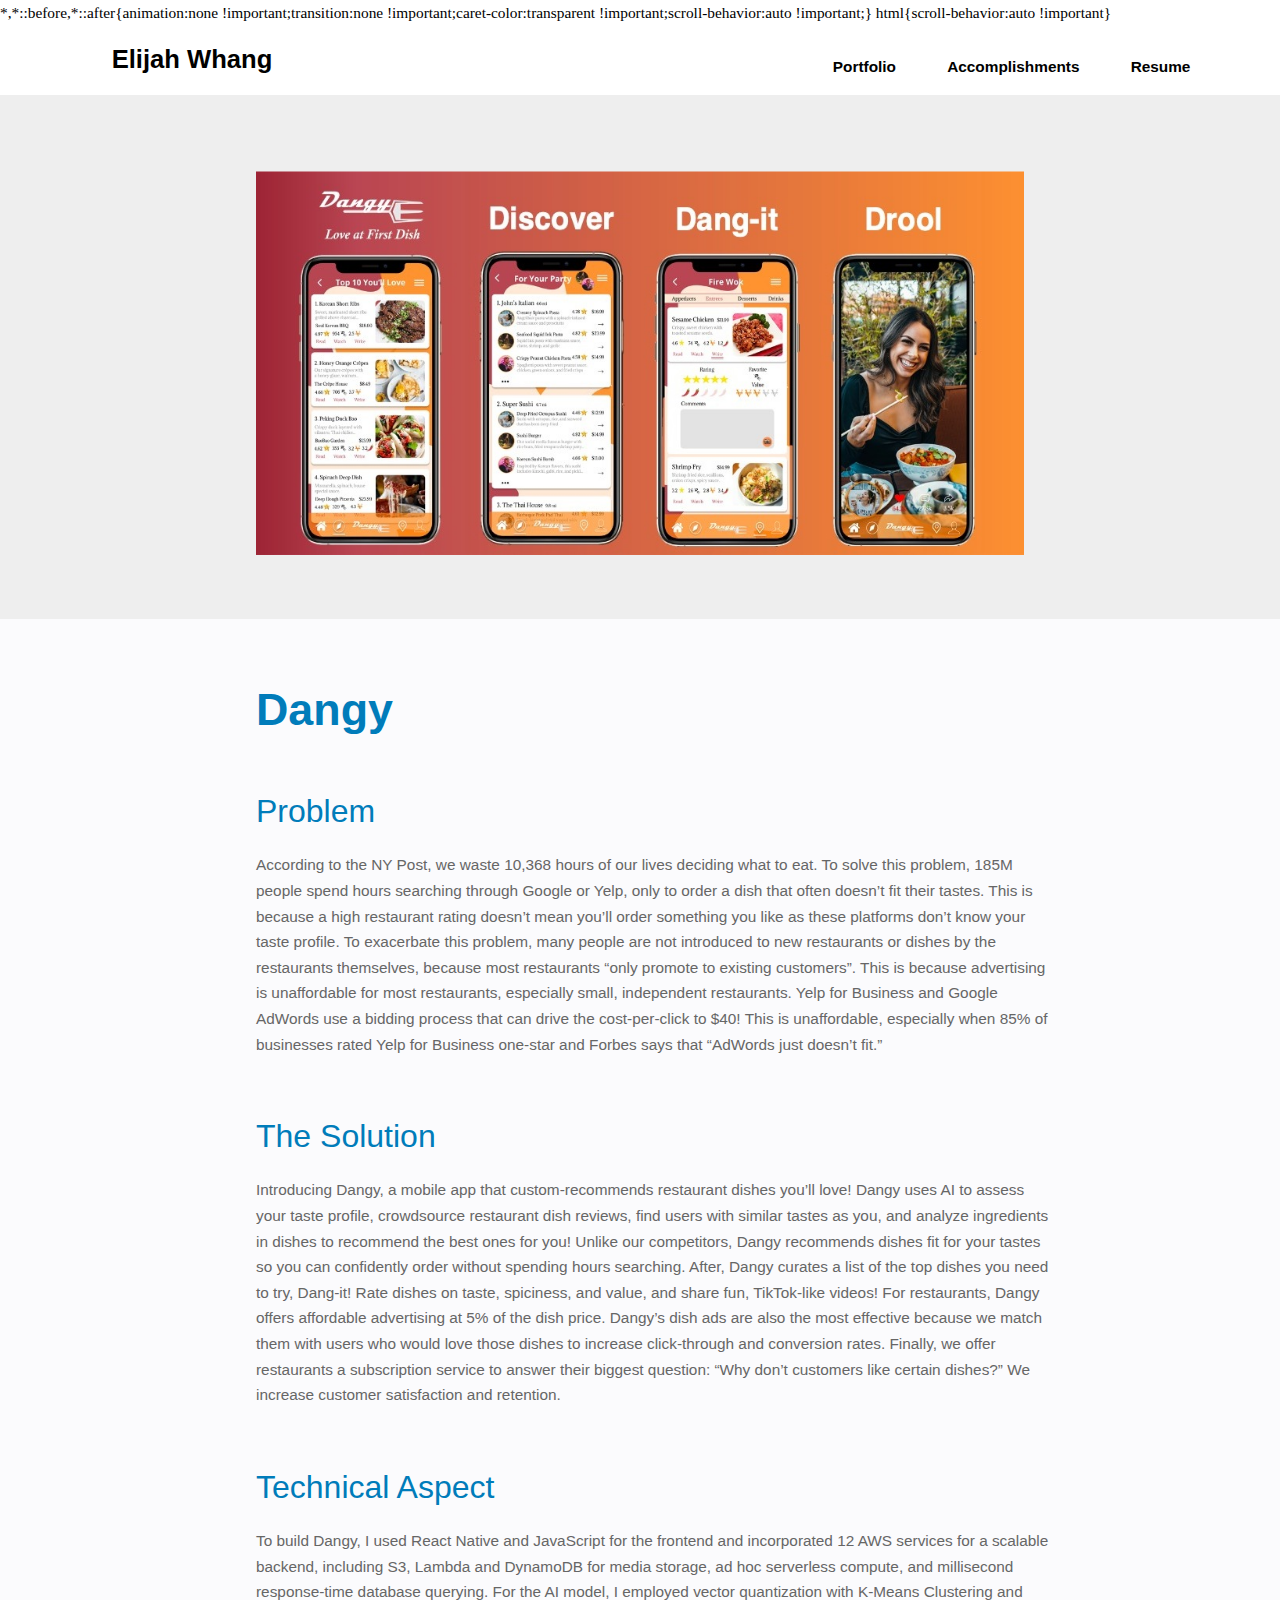
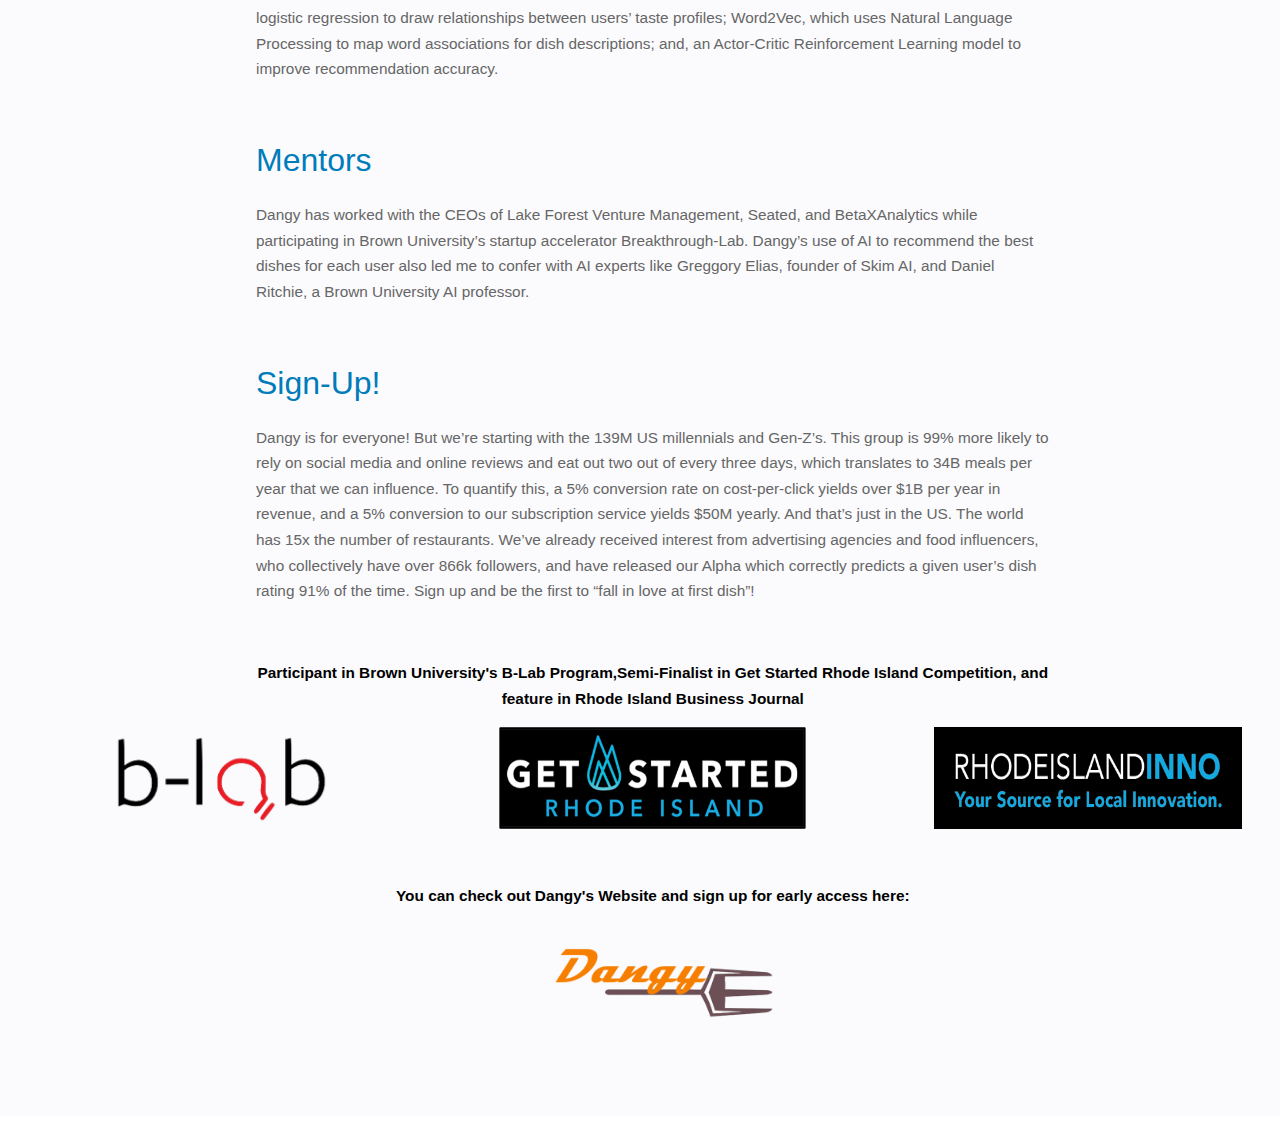
<file: dangy.html>
<!doctype html>

<html>
  <head>
    <title>Dangy | Elijah Whang</title>
    <link rel="stylesheet" href="index.css">
    <link rel="stylesheet" href="projectStyle.css">
    <link rel="stylesheet" href="cocrit.css">
    <meta content="width=device-width, initial-scale=1" name="viewport" />
  </head>

  <body>
    <nav>
      <div class="header">
        <a class="name" href="index.html">
            <div class="titleText">Elijah Whang</div>
        </a>
        <ul class="navList">
          <div class='rightLinks'>
            <li class="links"><a class="nav" href="index.html">Portfolio</a></li>
            <li class="links"><a class="nav" href="about.html">Accomplishments</a></li>
            <li class="links"><a class="nav" href="https://www.dropbox.com/s/y58b3o8ppvte00z/Elijah%20Whang%20Resume.pdf?dl=0">Resume</a></li>
          </div>
        </ul>
      </div>   
    </nav>
    <div class="vContainer">
      <a href="https://www.dangyapp.com/">
        <img class="ver" src='./images/dangy_screens_edit.jpg'>
      </a>
    </div>
    <div class="container">
      <div>
        <div class="projectTitle">Dangy</div>
        <div class="container">
          <div class="pSubtitle">Problem</div>
          <p>
            According to the NY Post, we waste 10,368 hours of our lives deciding what to eat. To solve this problem,
             185M people spend hours searching through Google or Yelp, only to order a dish that often doesn’t fit their
             tastes. This is because a high restaurant rating doesn’t mean you’ll order something you like as these
             platforms don’t know your taste profile. To exacerbate this problem, many people are not introduced to new
             restaurants or dishes by the restaurants themselves, because most restaurants “only promote to existing
             customers”. This is because advertising is unaffordable for most restaurants, especially small, independent
             restaurants. Yelp for Business and Google AdWords use a bidding process that can drive the cost-per-click to
             $40! This is unaffordable, especially when 85% of businesses rated Yelp for Business one-star and Forbes says
             that “AdWords just doesn’t fit.”
          </p>
      </div>
        <div class="container">
          <div class="pSubtitle">The Solution</div>
          <p>
            Introducing Dangy, a mobile app that custom-recommends restaurant dishes you’ll love! Dangy uses AI to
              assess your taste profile, crowdsource restaurant dish reviews, find users with similar tastes as you,
              and analyze ingredients in dishes to recommend the best ones for you! Unlike our competitors, Dangy
              recommends dishes fit for your tastes so you can confidently order without spending hours searching. After,
              Dangy curates a list of the top dishes you need to try, Dang-it! Rate dishes on taste, spiciness, and value,
              and share fun, TikTok-like videos! For restaurants, Dangy offers affordable advertising at 5% of the dish
              price. Dangy’s dish ads are also the most effective because we match them with users who would love those
              dishes to increase click-through and conversion rates. Finally, we offer restaurants a subscription service
              to answer their biggest question: “Why don’t customers like certain dishes?” We increase customer
              satisfaction and retention.              
          </p>
      </div>  
        <div class="container">
          <div class="pSubtitle">Technical Aspect</div>
          <p>
            To build Dangy, I used React Native and JavaScript for the frontend and incorporated 12 AWS services for a scalable
              backend, including S3, Lambda and DynamoDB for media storage, ad hoc serverless compute, and millisecond response-time database
              querying. For the AI model, I employed vector quantization with K-Means Clustering and logistic regression
              to draw relationships between users’ taste profiles; Word2Vec, which uses Natural Language Processing to
              map word associations for dish descriptions; and, an Actor-Critic Reinforcement Learning model to improve
              recommendation accuracy.
          </p>
      </div>  
          <div class="container">
            <div class="pSubtitle">Mentors</div>
            <p>
              Dangy has worked with the CEOs of Lake Forest Venture Management, Seated, and BetaXAnalytics while
                participating in Brown University’s startup accelerator Breakthrough-Lab. Dangy’s use of AI to recommend
                the best dishes for each user also led me to confer with AI experts like Greggory Elias, founder of
                Skim AI, and Daniel Ritchie, a Brown University AI professor.
            </p>
        </div>
          <div class="container">
            <div class="pSubtitle">Sign-Up!</div>
            <p>
              Dangy is for everyone! But we’re starting with the 139M US millennials and Gen-Z’s. This group is 99% more
                likely to rely on social media and online reviews and eat out two out of every three days, which translates
                to 34B meals per year that we can influence. To quantify this, a 5% conversion rate on cost-per-click yields
                over $1B per year in revenue, and a 5% conversion to our subscription service yields $50M yearly. And that’s
                just in the US. The world has 15x the number of restaurants. We’ve already received interest from advertising
                agencies and food influencers, who collectively have over 866k followers, and have released our Alpha
                which correctly predicts a given user’s dish rating 91% of the time. Sign up and be the first to “fall
                in love at first dish”!
            </p>
        </div>    
        <p style="align-self: center; text-align: center;">
          <b>Participant in Brown University's B-Lab Program,Semi-Finalist in Get Started Rhode Island Competition,
             and feature in Rhode Island Business Journal</b>
        </p>
        <div class="icons">
          <img class="dangyIcon" src="./images/b-lab.png">
          <img class="dangyIcon" src="./images/get_started_ri.png">
          <img class="dangyIcon" src="./images/ri_inno.png">
        </div>
        <p style="align-self: center; text-align: center;"><b>You can check out Dangy's Website and sign up for early access here:</b></p>
        <div class="icons">
          <a href='https://www.dangyapp.com/'>
            <img class="websiteIcon" src='./images/logo_colored.png' alt="website">
          </a>
      </div>  
    </div>
    <div class="container">
  </body>
</html>
</file>
<file: index.css>
* {
    display: flex;
    flex-direction: column;
    line-height: 8vw;
}
body {
    margin: 0;
    padding: 0;
    display: flex;
    flex-direction: column;
    background-color:white;
    font-size: 5vw;
    font-family: Arial, Helvetica, sans-serif;
}
a {
    color: black;
    text-decoration: none;
    justify-content: center;
    align-items: flex-start;
}
.hyperlink {
    color: rgb(38, 122, 248);
    display: inline-block;
}
.header {
    justify-content: center;
    flex-direction: row;
    padding-top: 2vw;
}
title {
    display: none;
    flex-direction: row;
}
.titleContainer {
    justify-content: center;
    align-items: flex-start;
    background-color: #fbfbfd;
}
.titleContainer {
    justify-content: center;
    align-items: flex-start;
    background-color: black;
    background-image: url(./images/elijah_cool.jpg);
    filter: brightness(130%);
    background-repeat: no-repeat;
    height: 100px;
    background-position: center;
    background-size: cover;
    position: relative;
    margin-bottom: 3vw;
    padding-bottom: 2vw;
    padding-top: 12vw;
}
.navList {
    list-style: none;
    flex-direction: row;
    justify-content: flex-end;
    align-items: center;
    padding-right: 3vw;
    padding-left: 1vw;
    width: 100%;
}
.rightLinks {
    flex-direction: row;
    align-self: flex-end;
    align-items: flex-end;
}
.links {
    font-size: 3vw;
    justify-content: space-around;
    align-items: flex-end;
    padding-right: 4vw;
    text-align: center;
    padding-top: 2vw;
}
.nav {
    color: black;
    text-decoration: none;
    justify-content: center;
    align-items: center;
    font-weight: bold;
}
.nav:hover {
    transform: skewX(3deg) translateX(5px);
    color: #007cba;
}
.name:hover {
    text-decoration: none;
}
b {
    color: black;
}
.pageLink {
    align-items: center;
}
.pageLink:hover {
    text-decoration: none;
}
.titleText {
    /* padding-left: 2vw; */
    font-size: 4vw;
    font-weight: bold;
    flex-direction: row;
    justify-content: center;
    align-items: center;
    width: 40vw;
}
.titleText:hover {
    transform: skewX(3deg) translateX(5px);
    color: #007cba;
}
.title {
    z-index: 10;
    color: black;
    font-size: 5vw;
    align-items: flex-start;
    text-align: left;
    font-weight: 'bold';
    padding-left: 5vw;
}
.subtitle {
    z-index: 10;
    color: black;
    font-size: 3vw;
    align-items: flex-start;
    text-align: center;
    padding-right: 1vw;
    padding-left: 5vw;
    font-weight: 'bold';
}
.ty {
    z-index: 10;
    color: black;
    font-size: 7vw;
    padding-bottom: 3vw;
    padding-top: 5vw;
    align-items: flex-start;
    text-align: center;
    padding-right: 5vw;
    padding-left: 5vw;
}
.itemContainer {
    justify-content: center;
    align-items: center;
    background-color: #fbfbfd;
    margin-bottom: 15vw;
    padding-bottom: 5vw;
    padding-top: 5vw;
}
p {
    padding-left: 10vw;
    padding-right: 10vw;
    color: #666;
    display: inline;
}
.itemTitle {
    font-size: 8vw;
    font-weight: 700;
    padding-bottom: 3vw;
}
.itemDescription {
    padding-bottom: 5vw;
    font-size: 5vw;
}
.item {
    height: 45vw;
    width: 85vw;
    border-radius: 10px;
}
.contact {
    padding-bottom: 3vw;
    padding-top: 5vw;
    align-items: flex-start;
    text-align: left;
    padding-right: 5vw;
    padding-left: 5vw;
    align-self: center;
}
.card {
    position: relative;
    height: 30vw;
    width: 80vw;
    background-color: white;
    overflow: hidden;
    align-self: center;
    flex-direction: row;
}
.cardP {
    z-index: 99;
    color: #333;
    opacity: 0.7;
    font-size: 2vw;
    -webkit-transition: all 0.2s ease;
    transition: all 0.2s ease;
    justify-content: flex-end;
    padding-left: 5vw;
    padding-right: 5vw;
    width: 15vw;
    line-height: 2vw;
}
.cardTitle {
    z-index: 99;
    color: black;
    font-size: 4vw;
    -webkit-transition: all 0.2s ease;
    transition: all 0.2s ease;
    justify-content: flex-end;
    padding-left: 5vw;
    padding-right: 0;
    padding-top: 2vw;
    width: 15vw;
    line-height: 4vw;
    margin-bottom: 2vw;
}
.cc {
    z-index: 100;
    height: 30vw;
    width: 60vw;
    background-image: url('./images/Co-Crit\ Ad.jpg');
    background-size: 100% 100%;
}
.dangy {
    z-index: 100;
    height: 30vw;
    width: 60vw;
    background-image: url('./images/dangy_screens_edit.jpg');
    background-size: 100% 100%;
}
.ISEF {
    z-index: 100;
    height: 30vw;
    width: 60vw;
    background-image: url('./images/ISEF_Banner.jpg');
    background-size: 100% 100%;
}
.ace_lab {
    z-index: 100;
    height: 30vw;
    width: 60vw;
    background-image: url('./images/acelab.webp');
    background-size: 100% 100%;
}
.ccButton {
    display: none;
}
.dangyButton {
    display: none;
}
.ISEFButton {
    display: none;
}
.ace_labButton {
    display: none;
}
.vid {
    display: none;
}
.cocritvid {
    display: none;
}
.dangyvid {
    display: none;
}

@media only screen and (min-width: 600px) {
    * {
        line-height: 4vw;
    }
    body {
        font-size: 2vw;
    }
    .links {
        font-size: 2vw;
    }
    .header {
        padding-top: 0;
        padding-bottom: 0;
    }
    .titleContainer {
        justify-content: center;
        align-items: flex-start;
        background-color: black;
        background-image: url(./images/elijah_cool.jpg);
        filter: brightness(130%);
        background-repeat: no-repeat;
        height: 500px;
        background-position: center;
        background-size: cover;
        position: relative;
        margin-bottom: 3vw;
        padding-bottom: 2vw;
        padding-top: 10vw;
    }
    .titleText {
        font-size: 3vw;
    }
    .title {
        font-size: 2vw;
        font-weight: bold;
        padding-bottom: 1vw;
        padding-top: 3vw;
        color: white;
    }
    .subtitle {
        font-size: 2vw;
        padding-top: 3vw;
        padding-right: 0;
        padding-left: 0;
        align-items: center;
        color: white;
        padding-bottom: 10vw;
    }
    p {
        padding-left: 20vw;
        padding-right: 20vw;
    }
    .itemTitle {
        font-size: 5vw;
        font-weight: 700;
        padding-bottom: 0;
    }
    .itemDescription {
        padding-bottom: 3vw;
        font-size: 3vw;
    }
    .item {
        height: 45vw;
        width: 85vw;
        border-radius: 10px;
    }
    .vid {
        position: absolute;
        object-fit: contain;
        right: 0;
        top: 3vw;
        width: 100%;
        height: 50%;
        display: inherit;
        margin-top: 0vw;
        filter: brightness(80%);
    }
    .cocritvid {
        object-fit: contain;
        width: 80%;
        height: 50%;
        display: inherit;
        align-self: center;
    }
    .ty {
        color: black;
        font-size: 3vw;
        padding-bottom: 1vw;
        padding-top: 3vw;
        align-self: center;
    }
}
@media only screen and (min-width: 1025px) {
    * {
        line-height: 2vw;
        font-size: 1.2vw;
    }
    body {
        font-size: 1.2vw;
    }
    .links {
        font-size: 1.25vw;
        padding-top: 0vw;
    }
    .header {
        padding-top: 0;
        padding-bottom: 0;
    }
    .titleText {
        font-size: 2vw;
        width: 30vw;
    }
    .title {
        font-size: 4vw;
        font-weight: bold;
        padding-bottom: 3vw;
        padding-top: 3vw;
        color: black;
        align-self: flex-start;
        padding-left: 20vw;
    }
    .titleContainer {
        justify-content: flex-start;
        align-items: flex-start;
        background-color: #fbfbfd;
        background-repeat: no-repeat;
        height: 500px;
        background-position: center;
        background-size: cover;
        position: relative;
        margin-bottom: 3vw;
        padding-bottom: 2vw;
        padding-top: 3vw;
    }
    .subtitle {
        font-size: 1.75vw;
        padding-bottom: 1vw;
        padding-top: 0;
        color: black;
        align-self: flex-start;
        padding-left: 20vw;
    }
    .ty {
        color: black;
        font-size: 1.5vw;
        padding-bottom: 1vw;
        padding-top: 3vw;
        align-self: center;
    }
    p {
        padding-left: 20vw;
        padding-right: 20vw;
        line-height: 2vw;
    }
    .itemContainer {
        margin-bottom: 5vw;
        padding-bottom: 5vw;
        padding-top: 5vw;
    }
    .itemTitle {
        font-size: 2vw;
        font-weight: 700;
        padding-bottom: 0;
    }
    .itemDescription {
        padding-bottom: 2vw;
        font-size: 1.5vw;
    }
    .item {
        height: 30vw;
        width: 60vw;
        border-radius: 1vw;
    }
    .phone {
        padding-left: 10vw;
        padding-right: 10vw;
        color: #666;
        align-self: center;
        padding-top: 0;
    }
    .contact {
        padding-left: 10vw;
        padding-right: 10vw;
        color: #666;
        padding-bottom: 5vw;
        align-self: center;
        padding-top: 0;
        margin-top: 0;
    }
    .card {
        position: relative;
        height: 24vw;
        width: 70vw;
        background-color: white;
        overflow: hidden;
        align-self: center;
        flex-direction: row;
    }
    .cardP {
        z-index: 99;
        color: #333;
        opacity: 0.7;
        font-size: 1.5vw;
        -webkit-transition: all 0.2s ease;
        transition: all 0.2s ease;
        justify-content: flex-end;
        padding-left: 5vw;
        padding-right: 0vw;
        width: 15vw;
    }
    .cardTitle {
        z-index: 99;
        color: #333;
        opacity: 0.7;
        font-size: 3vw;
        -webkit-transition: all 0.2s ease;
        transition: all 0.2s ease;
        justify-content: flex-end;
        padding-left: 5vw;
        padding-right: 0vw;
        padding-top: 2vw;
        width: 15vw;
        line-height: 4vw;
        margin-bottom: 2vw;
    }
    .cc {
        z-index: 100;
        height: 24vw;
        width: 48vw;
        background-image: url('./images/Co-Crit\ Ad.jpg');
        background-size: 100% 100%;
        filter: grayscale(100%);
    }
    .dangy {
        z-index: 100;
        height: 24vw;
        width: 48vw;
        background-image: url('./images/dangy_screens_edit.jpg');
        background-size: 100% 100%;
        filter: grayscale(100%);
    }
    .ISEF {
        z-index: 100;
        height: 24vw;
        width: 48vw;
        background-image: url('./images/ISEF_Banner.jpg');
        background-size: 100% 100%;
        filter: grayscale(100%);
    }
    .ace_lab {
        z-index: 100;
        height: 24vw;
        width: 48vw;
        background-image: url('./images/acelab.webp');
        background-size: 100% 100%;
        filter: grayscale(100%);
    }
    .ccButton {
        position: absolute;
        right: 14px;
        bottom: 14px;
        width: 30px;
        height: 30px;
        background-color: rgb(255, 87, 87);
        border: none;
        border-radius: 300px;
        cursor: pointer;
        outline:none;
        transition: all 0.3s ease;
        z-index: 1;
        display: inherit;
    }
    .dangyButton {
        position: absolute;
        right: 14px;
        bottom: 14px;
        width: 30px;
        height: 30px;
        background-color: #ff9330;
        border: none;
        border-radius: 300px;
        cursor: pointer;
        outline:none;
        transition: all 0.3s ease;
        z-index: 1;
        display: inherit;
    }
    .ISEFButton {
        position: absolute;
        right: 14px;
        bottom: 14px;
        width: 30px;
        height: 30px;
        background-color:#89e70edc;
        border: none;
        border-radius: 300px;
        cursor: pointer;
        outline:none;
        transition: all 0.3s ease;
        z-index: 1;
        display: inherit;
    }
    .ace_labButton {
        position: absolute;
        right: 14px;
        bottom: 14px;
        width: 30px;
        height: 30px;
        background-color:#eec71b;
        border: none;
        border-radius: 300px;
        cursor: pointer;
        outline:none;
        transition: all 0.3s ease;
        z-index: 1;
        display: inherit;
    }
    .card:hover .cardTitle {
        color: white;
        opacity: 1;
    }
    .card:hover .cardP {
        color: white;
        opacity: 1;
    }
    .card:hover .cc {
        transition-delay: 0.12s;
        filter: grayscale(0);
    }
    .card:hover .dangy {
        transition-delay: 0.12s;
        filter: grayscale(0);
    }
    .card:hover .ISEF {
        transition-delay: 0.12s;
        filter: grayscale(0);
    }
    .card:hover .ace_lab {
        transition-delay: 0.12s;
        filter: grayscale(0);
    }
    .card:hover .ccButton {
        transform: scale(35);
    }
    .card:hover .dangyButton {
        transform: scale(35);
    }
    .card:hover .ISEFButton {
        transform: scale(35);
    }
    .card:hover .ace_labButton {
        transform: scale(35);
    }
    .vid {
        position: absolute;
        object-fit: contain;
        right: 0;
        bottom: 0;
        padding-bottom: 1vw;
        width: 100%;
        height: 93%;
        display: inherit;
        margin-top: 3vw;
        filter: brightness(120%);
    }
    .cocritvid {
        width: 60vw;
        height: 40vw;
        align-self: center;
        margin-bottom: 3vw;
        padding-left: 20vw;
        padding-right: 20vw;
        border: 0;
    }
    .dangyvid {
        width: 60vw;
        height: 40vw;
        border: none;
        align-self: center;
        margin-bottom: 3vw;
        display: inherit;
    }
    .dangyPicContainer {
        flex-direction: row;
        justify-content: space-evenly;
        align-items: center;
        flex-wrap: wrap;
        padding-left: 20vw;
        padding-right: 20vw;
    }
    .bball1pic {
        width: 24vw;
        height: 32vw;
        padding-right: 1vw
    }
    .bball2pic {
        width: 32vw;
        height: 24vw;
        padding-left: 1vw
    }
    .rightLinks {
        padding-top: 1vw;
    }
}
</file>
<file: projectStyle.css>
.vContainer {
    align-items: center;
    flex-wrap: wrap;
    padding-bottom: 7vw;
    padding-top: 5vw;
    background-color: #eeeeee;
}
.ver:hover{
    -webkit-transform: scale(1.03);
    -ms-transform: scale(1.03);
    transform: scale(1.03);
    transition: 0.5s ease;
}
.ver {
    width: 90vw;
    height: 45vw;
    padding-left: 5vw;
    padding-right: 5vw;
    padding-top: 3vw;
}
.projectTitle {
    font-size: 12vw;
    font-weight: 700;
    padding-bottom: 3vw;
    padding-top: 15vw;
    align-items: flex-start;
    padding-left: 10vw;
    padding-right: 10vw;
    background-color: #fbfbfd;
    line-height: 15vw;
    color: #007cba
}
.pSubtitle {
    font-size: 8vw;
    /* padding-bottom: 3vw;
    padding-top: 5vw; */
    align-items: flex-start;
    padding-left: 10vw;
    padding-right: 10vw;
    background-color: #fbfbfd;
    line-height: 12vw;
    color: #007cba;
}
.container {
    justify-content: center;
    align-items: flex-start;
    background-color: #fbfbfd;
    margin-bottom: 10vw;
    padding-bottom: 10vw;
    padding-top: 15vw;
}
.containerW {
    justify-content: center;
    align-items: flex-start;
    background-color: white;
    margin-bottom: 10vw;
    padding-bottom: 10vw;
    padding-top: 15vw;
}
.insightList {
    padding-left: 10vw;
    padding-right: 10vw;
    align-items: flex-start;
}
.insight {
    display: list-item;
    padding-bottom: 2vw;
    color: #666;
    line-height: 8vw;
}

@media only screen and (min-width: 450px) {
    .vContainer {
        padding-bottom: 5vw;
        padding-top: 3vw;
    }
    .ver:hover{
        -webkit-transform: scale(1.03);
        -ms-transform: scale(1.03);
        transform: scale(1.03);
        transition: 0.5s ease;
    }
    .ver {
        height: 30vw;
        width: 60vw;
        border-radius: 1vw;
        padding-left: 5vw;
        padding-right: 5vw;
        padding-top: 3vw;
    }
    .projectTitle {
        font-size: 5vw;
        font-weight: 700;
        padding-bottom: 2vw;
        padding-top: 3vw;
        align-items: flex-start;
        padding-left: 20vw;
        padding-right: 20vw;
        background-color: #fbfbfd;
        line-height: 6vw;
    }
    .pSubtitle {
        font-size: 4vw;
        /* padding-bottom: 3vw;
        padding-top: 3vw; */
        align-items: flex-start;
        padding-left: 20vw;
        padding-right: 20vw;
        background-color: #fbfbfd;
        line-height: 4vw;
    }
    .container {
        justify-content: center;
        align-items: flex-start;
        background-color: #fbfbfd;
        margin-bottom: 1vw;
        padding-bottom: 1vw;
        padding-top: 1vw;
    }
    .containerW {
        justify-content: center;
        align-items: flex-start;
        background-color: white;
        margin-bottom: 3vw;
        padding-bottom: 3vw;
        padding-top: 0vw;
    }
    .insightList {
        padding-left: 20vw;
        padding-right: 20vw;
        align-items: flex-start;
    }
    .insight {
        display: list-item;
        padding-bottom: 2vw;
        color: #666;
        line-height: 4vw;
    }
}

@media only screen and (min-width: 1025px) {
    .projectTitle {
        font-size: 3.5vw;
    }
    .pSubtitle {
        font-size: 2.5vw;
    }
    .insight {
        line-height: 2vw;
    }
}
</file>
<file: about.css>
p {
    width: 70vw;
    color: #fcfbfd;
    align-self: center;
}
.aboutContainer {
    justify-content: center;
    align-items: flex-start;
    background-color: #fbfbfd;
    margin-bottom: 10vw;
    padding-bottom: 10vw;
    padding-top: 15vw;
}
.aboutTitle {
    font-size: 10vw;
    font-weight: 700;
    padding-bottom: 3vw;
    padding-top: 10vw;
    align-items: center;
    padding-left: 10vw;
    padding-right: 10vw;
    line-height: 15vw;
}
.lineUp {
    flex-direction: horizontal;
}
.spacer {
    padding-bottom: 10vw;
}

@media only screen and (min-width: 450px) {
    p {
        width: 57vw;
        color: black;
        align-self: flex-start;
        padding-left: 10vw;
        font-size: 2vw;
        line-height: 3vw;
    }
    .aboutContainer {
        justify-content: center;
        align-items: flex-start;
        background-color: black;
        background-image: url(./images/MIT_thinking.jpg);
        background-repeat: no-repeat;
        height: 500px;
        background-position: center;
        background-size: cover;
        position: relative;
        margin-bottom: 3vw;
        padding-bottom: 2vw;
        padding-top: 10vw;
    }
    .aboutTitle {
        font-size: 4vw;
        font-weight: 700;
        padding-bottom: 2vw;
        padding-top: 6vw;
        align-items: flex-start;
        line-height: 4vw;
        color: black
    }
}
@media only screen and (min-width: 1025px) {
    p {
        color: black;
        align-self: flex-start;
        padding-left: 20vw;
        padding-right: 20vw;
        font-size: 1.2vw;
        line-height: 2vw;
        flex-wrap: wrap;
    }
    b {
        font-weight: 700;
        flex-wrap: nowrap;
        margin-right: 1vw;
    }
    .aboutContainer {
        justify-content: center;
        align-items: flex-start;
        background-color: #fbfbfd;
        background-repeat: no-repeat;
        height: 500px;
        background-position: center;
        background-size: cover;
        position: relative;
        margin-bottom: 3vw;
        padding-bottom: 2vw;
        padding-top: 3vw;
    }
    .achIcons {
        width: 8vw;
        height: 8vw;
        margin-left: 20vw;
        justify-content: center;
    }
    .iconWords {
        margin-left: 6vw;
        margin-right: 20vw;
    }
    .container {
        justify-content: center;
        align-items: flex-start;
        background-color: #fbfbfd;
        margin-bottom: 3vw;
        padding-bottom: 3vw;
        padding-top: 0;
    }
    .pSubtitle {
        font-size: 2.5vw;
        padding-bottom: 2vw;
        padding-top: 3vw;
        align-items: flex-start;
        padding-left: 20vw;
        padding-right: 20vw;
        background-color: #fbfbfd;
        line-height: 4vw;
    }
    .aboutTitle {
        font-size: 3.5vw;
        font-weight: 700;
        padding-bottom: 2vw;
        padding-top: 3vw;
        align-items: flex-start;
        line-height: 6vw;
        color: black
    }
    .scores {
        flex-direction: row;
        justify-content: space-around;
        padding-left: 20vw;
        padding-right: 20vw;
        font-size: 1.2vw;
        line-height: 2vw;
        flex-wrap: wrap;
        margin-bottom: 1vw;
    }
    .scoreItem {
        flex-direction: row;
        margin-right: 2vw;
        margin-left: 2vw;
    }
    .iconContainer {
        flex-direction: row;
        justify-content: space-evenly;
        flex-wrap: wrap;
        padding-left: 20vw;
        padding-right: 20vw;
    }
    .iconBox {
        justify-content: center;
        align-items: center;
        width: 20vw;
        height: 10vw;
        margin-bottom: 2vw;
    }
    .java {
        height: 10vw;
        width: 8vw;
    }
    .js{
        height: 10vw;
        width: 20vw;
    }
    .python {
        height: 10vw;
        width: 15vw;
    }
    .aws {
        height: 8vw;
        width: 12vw;
    }
    .rn {
        height: 10vw;
        width: 10vw; 
    }
    .firebase {
        height: 10vw;
        width: 20vw;
    }
    .htmlCss {
        height: 10vw;
        width: 13vw;
    }
    .yolo {
        height: 6vw;
        width: 12vw;
    }
    .tf {
        height: 10vw;
        width: 27vw; 
    }
    .nhsVid {
        width: 60vw;
        height: 40vw;
        align-self: center;
        margin-bottom: 3vw;
        padding-left: 20vw;
        padding-right: 20vw;
        border: 0;
    }
}
</file>
<file: cocrit.css>
.ccImg {
    width: 100vw;
    height: 125vw;
}
.ccContainer1 {
    justify-content: center;
    align-items: flex-start;
    background-color: #fbfbfd;
    margin-bottom: 10vw;
    padding-bottom: 10vw;
    padding-top: 15vw;
}
.ccContainer2 {
    justify-content: center;
    align-items: flex-start;
    background-color: #fbfbfd;
    margin-bottom: 10vw;
    padding-bottom: 10vw;
    padding-top: 15vw;
}
.ccContainer3 {
    justify-content: center;
    align-items: flex-start;
    background-color: #fbfbfd;
    margin-bottom: 10vw;
    padding-bottom: 10vw;
    padding-top: 15vw;
}
.ccContainer4 {
    justify-content: center;
    align-items: flex-start;
    background-color: #fbfbfd;
    margin-bottom: 10vw;
    padding-bottom: 10vw;
    padding-top: 15vw;
}
.ccText {
    color: #666;
    font-family: Arial, Helvetica, sans-serif;
    font-weight: 700;
    font-size: 8vw;
    text-align: center;
    padding-top: 15vw;
    padding-bottom: 15vw;
    line-height: 12vw;
}
.icons {
    flex-direction: row;
    justify-content: center;
    align-self: center;
    align-items: center;
}
.ccVer {
    width: 90vw;
    height: 45vw;
    padding-left: 5vw;
    padding-right: 5vw;
    padding-top: 3vw;
}
.storeIcon {
    width: 30vw;
    height: 10vw;
    padding-right: 5vw;
    padding-left: 5vw;
    padding-bottom: 3vw;
}
.websiteIcon {
    width: 30vw;
    height: 10vw;
    padding-right: 5vw;
    padding-left: 5vw;
    padding-bottom: 3vw;
}
.dangyIcon {
    width: 30vw;
    height: 10vw;
    padding-right: 5vw;
    padding-left: 5vw;
    padding-bottom: 3vw;
}
.ccInsight {
    display: list-item;
    padding-bottom: 2vw;
    color: #666;
    line-height: 7vw;
}

@media only screen and (min-width: 450px) {
    .ccImg {
        width: 30vw;
        height: 42vw;
    }
    .colorHolder1 {
        width: 20vw;
        height: 42vw;
        background-color: rgb(0, 32, 96);
    }
    .colorHolder2 {
        width: 20vw;
        height: 42vw;
        background-color: rgb(153, 66, 160);
    }
    .colorHolder3 {
        width: 20vw;
        height: 42vw;
        background-color: rgb(153, 66, 160);
    }
    .colorHolder4 {
        width: 20vw;
        height: 42vw;
        background-color: rgb(156, 48, 61);
    }
    .ccContainer1 {
        flex-direction: row;
        justify-content: flex-start;
        align-items: flex-start;
        background-color: #fbfbfd;
        margin-bottom: 3vw;
        padding-bottom: 0;
        padding-top: 0;
        background-color: rgb(0, 77, 134);
    }
    .ccContainer2 {
        flex-direction: row;
        justify-content: flex-end;
        align-items: flex-start;
        background-color: #fbfbfd;
        margin-bottom: 3vw;
        padding-bottom: 0;
        padding-top: 0;
        background-color:  rgb(0, 77, 134);
    }
    .ccContainer3 {
        flex-direction: row;
        justify-content: flex-start;
        align-items: flex-start;
        background-color: #fbfbfd;
        margin-bottom: 3vw;
        padding-bottom: 0;
        padding-top: 0;
        background-color:rgb(255, 87, 87);
    }
    .ccContainer4 {
        flex-direction: row;
        justify-content: flex-end;
        align-items: flex-start;
        background-color: #fbfbfd;
        margin-bottom: 3vw;
        padding-bottom: 0;
        padding-top: 0;
        background-color:rgb(255, 87, 87);
    }
    .ccText {
        color: #fbfbfd;
        font-family: Arial, Helvetica, sans-serif;
        font-weight: 700;
        font-size: 3vw;
        text-align: left;
        width: 30vw;
        padding-top: 15vw;
        padding-bottom: 10vw;
        line-height: 4vw;
    }
    .storeIcon {
        width: 15vw;
        height: 5vw;
        padding-right: 5vw;
        padding-left: 5vw;
        padding-bottom: 3vw;
    }
    .websiteIcon {
        width: 15vw;
        height: 5vw;
        padding-right: 5vw;
        padding-left: 5vw;
        padding-bottom: 3vw;
    }
    .dangyIcon {
        width: 15vw;
        height: 5vw;
        padding-right: 5vw;
        padding-left: 5vw;
        padding-bottom: 3vw;
    }
    .ccVer {
        height: 30vw;
        width: 60vw;
        border-radius: 1vw;
        padding-left: 5vw;
        padding-right: 5vw;
        padding-top: 3vw;
    }
    .ccInsight {
        line-height: 4vw;
    }
}

@media only screen and (min-width: 1025px) {
    .ccImg {
        width: 30vw;
        height: 42vw;
    }
    .colorHolder1 {
        width: 20vw;
        height: 42vw;
        background-color: rgb(0, 32, 96);
    }
    .colorHolder2 {
        width: 20vw;
        height: 42vw;
        background-color: rgb(153, 66, 160);
    }
    .colorHolder3 {
        width: 20vw;
        height: 42vw;
        background-color: rgb(153, 66, 160);
    }
    .colorHolder4 {
        width: 20vw;
        height: 42vw;
        background-color: rgb(156, 48, 61);
    }
    .ccContainer1 {
        flex-direction: row;
        justify-content: flex-start;
        align-items: flex-start;
        background-color: #fbfbfd;
        margin-bottom: 3vw;
        padding-bottom: 0;
        padding-top: 0;
        background-color: rgb(0, 77, 134);
    }
    .ccContainer2 {
        flex-direction: row;
        justify-content: flex-end;
        align-items: flex-start;
        background-color: #fbfbfd;
        margin-bottom: 3vw;
        padding-bottom: 0;
        padding-top: 0;
        background-color:  rgb(0, 77, 134);
    }
    .ccContainer3 {
        flex-direction: row;
        justify-content: flex-start;
        align-items: flex-start;
        background-color: #fbfbfd;
        margin-bottom: 3vw;
        padding-bottom: 0;
        padding-top: 0;
        background-color:rgb(255, 87, 87);
    }
    .ccContainer4 {
        flex-direction: row;
        justify-content: flex-end;
        align-items: flex-start;
        background-color: #fbfbfd;
        margin-bottom: 3vw;
        padding-bottom: 0;
        padding-top: 0;
        background-color:rgb(255, 87, 87);
    }
    .ccText {
        color: #fbfbfd;
        font-family: Arial, Helvetica, sans-serif;
        font-weight: 700;
        font-size: 3vw;
        text-align: left;
        width: 30vw;
        padding-top: 15vw;
        padding-bottom: 10vw;
        line-height: 4vw;
    }
    .storeIcon {
        width: 15vw;
        height: 5vw;
        padding-right: 5vw;
        padding-left: 5vw;
        padding-bottom: 3vw;
    }
    .topIcons {
        flex-direction: row;
        justify-content: center;
        align-self: center;
        align-items: center;
        padding-top: 3vw;
        padding-bottom: 2vw;
    }
    .spacingIcons {
        flex-direction: row;
        justify-content: center;
        align-self: center;
        align-items: center;
        padding-top: 2vw;
        padding-bottom: 2vw;
    }
    .newsIcons {
        flex: 1;
        justify-content: center;
        align-self: center;
        align-items: center;
    }
    .websiteIcon {
        width: 20vw;
        height: 8vw;
        padding-right: 5vw;
        padding-left: 5vw;
        padding-bottom: 3vw;
    }
    .dangyIcon {
        width: 24vw;
        height: 8vw;
        padding-right: 5vw;
        padding-left: 5vw;
        padding-bottom: 3vw;
    }
    .ccInsight {
        line-height: 1vw;
    }
    .githubIcon {
        width: 7vw;
        height: 7vw;
    }
    .squareIcon {
        width: 10vw;
        height: 10vw;
        padding-left: 3vw;
        padding-right: 3vw;
    }
    .longIcon {
        width: 18vw;
        height: 6vw;
        padding-left: 3vw;
        padding-right: 3vw;
    }
    .ksat12{
        width: 12vw;
        height: 6vw;
        padding-left: 3vw;
        padding-right: 3vw;
    }
    .expressNews{
        width: 18vw;
        height: 4vw;
        padding-left: 3vw;
        padding-right: 3vw;
    }
}
</file>
